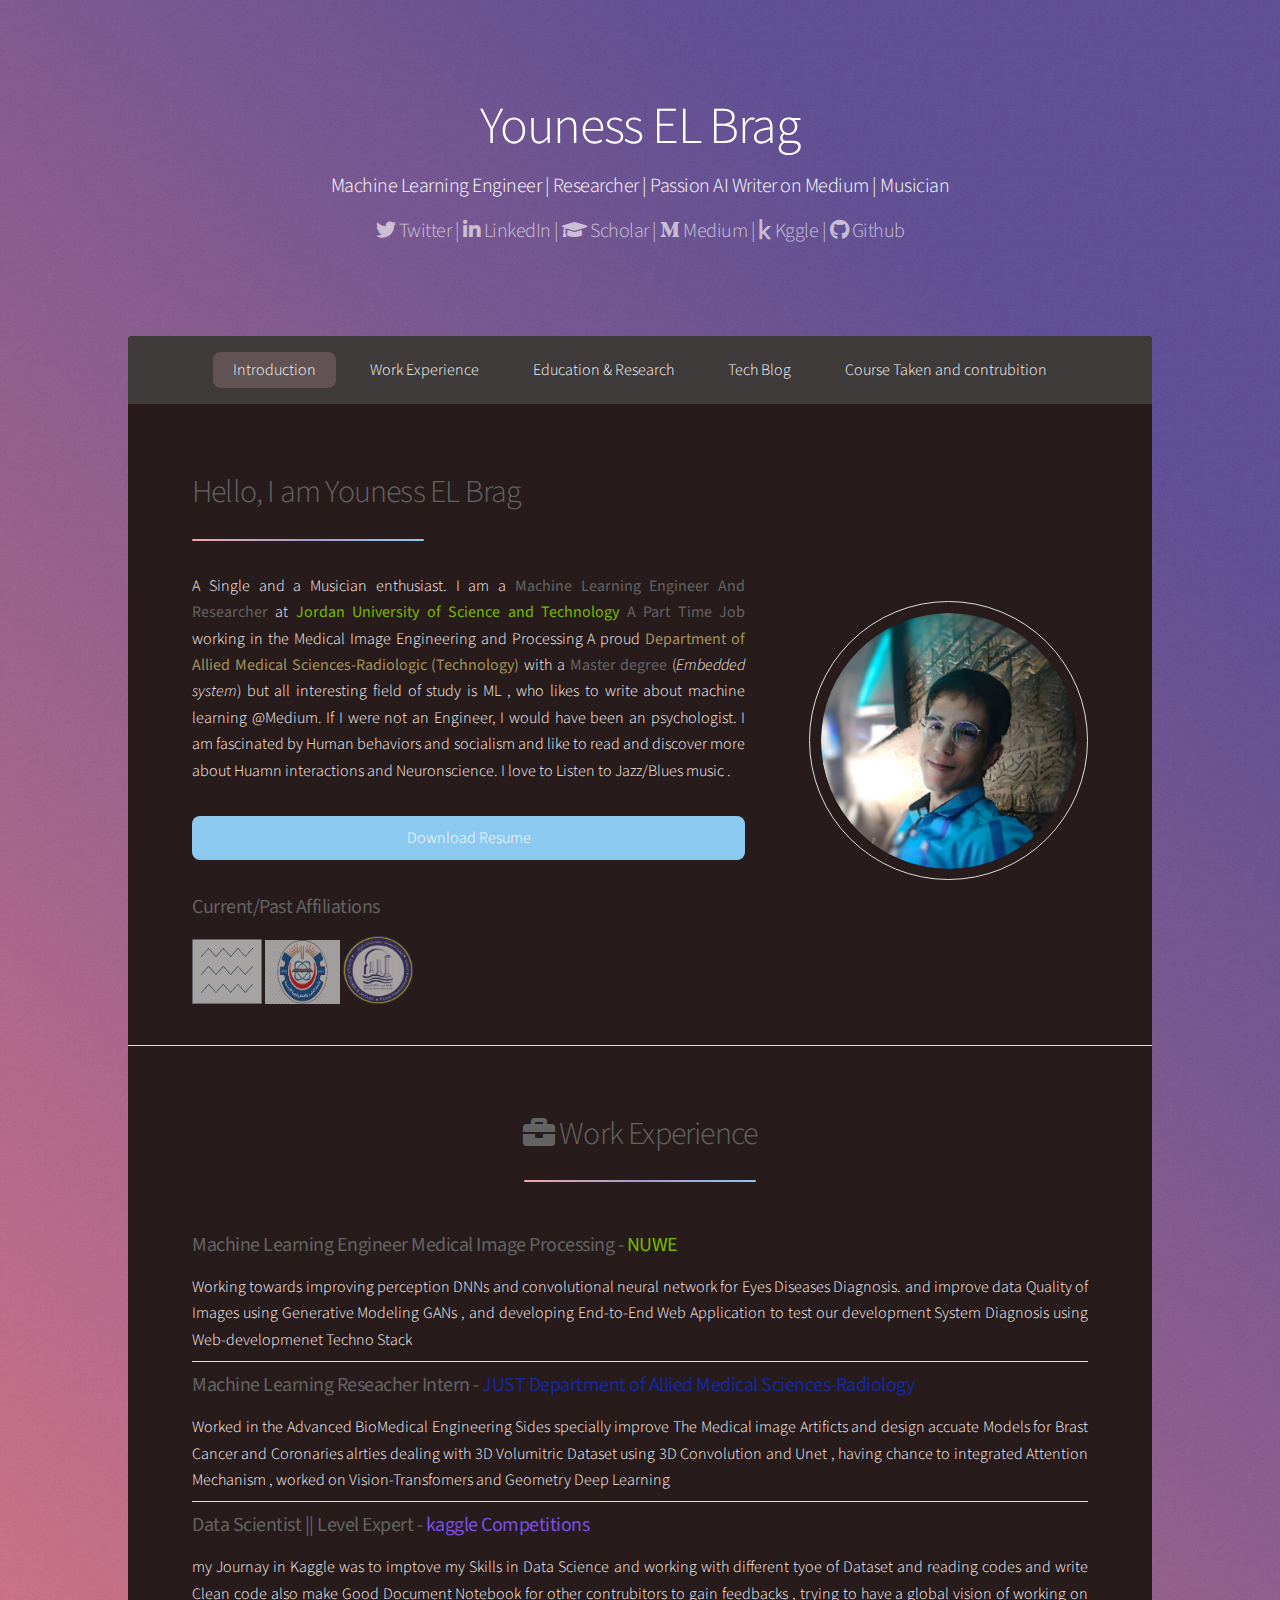
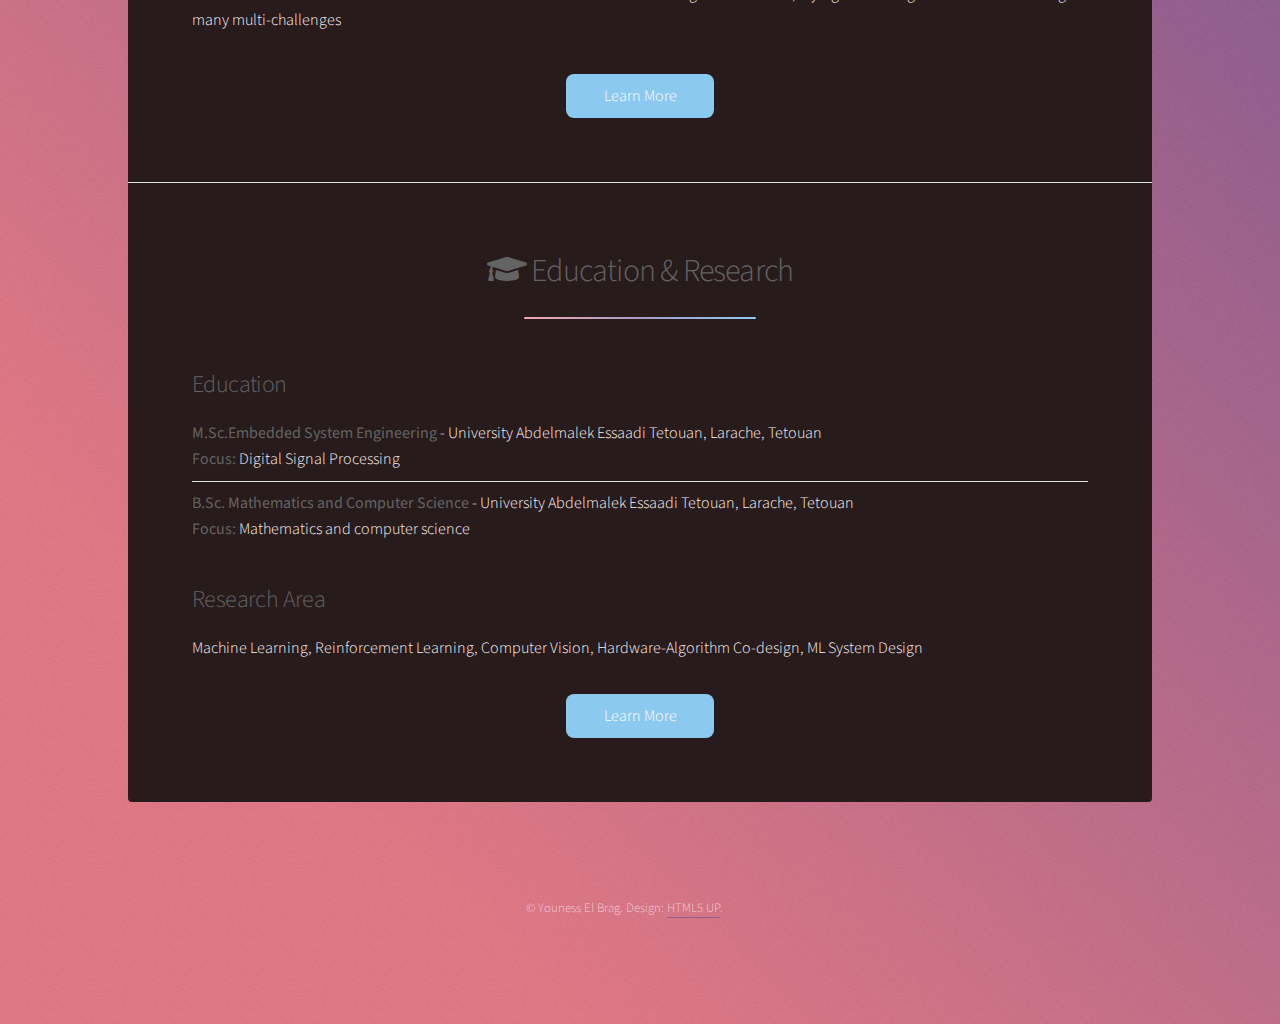
<file: index.html>
<!DOCTYPE HTML>
<!--
	Stellar by HTML5 UP
	html5up.net | @ajlkn
	Free for personal and commercial use under the CCA 3.0 license (html5up.net/license)
-->
<html>

<head>
	<title>Youness EL Brag</title>
	<!-- <script src="https://kit.fontawesome.com/84e2fbe91d.js" crossorigin="anonymous"></script> -->
	<meta charset="utf-8" />
	<meta name="viewport" content="width=device-width, initial-scale=1, user-scalable=no" />
	<link rel="stylesheet" href="assets/css/main.css" />
	<noscript>
		<link rel="stylesheet" href="assets/css/noscript.css" /></noscript>
	<!-- <link rel="stylesheet" href="https://cdnjs.cloudflare.com/ajax/libs/font-awesome/4.7.0/css/font-awesome.min.css"> -->


	<!-- <link rel="stylesheet" href="https://cdn.jsdelivr.net/npm/@fortawesome/fontawesome-free@5.15.4/css/fontawesome.min.css" integrity="sha384-jLKHWM3JRmfMU0A5x5AkjWkw/EYfGUAGagvnfryNV3F9VqM98XiIH7VBGVoxVSc7" crossorigin="anonymous"> -->

</head>

<body class="is-preload">

	<!-- Wrapper -->
	<div id="wrapper">

		<!-- Header -->
		<header id="header" class="alt">
			<!-- <span class="logo"><img src="images/logo.png" alt="" /></span> -->
			<h1>Youness EL Brag</h1>
			<h3>Machine Learning Engineer | Researcher | Passion AI Writer on Medium | Musician</h3>
			<p><a href="https://twitter.com/ElbragYouness" class="icon brands fa-twitter"> Twitter </a> |
				<a href="https://www.linkedin.com/in/youness-el-brag-b13628203/" class="icon brands fa-linkedin-in"> LinkedIn </a> |
				<a href="https://www.researchgate.net/profile/Youness-El-Brag" class="icon solid fa-graduation-cap"> Scholar </a> |
				<a href="https://medium.com/@younsess-elbrag" class="icon brands fa-medium-m"> Medium</a> |
				<a href="https://www.kaggle.com/younesselbrag" class="icon brands fa-kaggle"> Kggle</a> |
				<a href="https://github.com/deep-matter" class="icon brands fa-github"> Github</a>
			</p>
		</header>

		<!-- Nav -->
		<nav id="nav">
			<ul>
				<li><a href="index.html#intro" class="active">Introduction</a></li>
				<li><a href="index.html#work">Work Experience</a></li>
				<li><a href="index.html#research">Education & Research</a></li>
				<li><a href="techblog.html">Tech Blog</a></li>
				<li><a href="courses.html" >Course Taken and contrubition</a></li>
			</ul>
		</nav>

		<!-- Main -->
		<div id="main">

			<!-- Introduction -->
			<section id="intro" class="main">
				<div class="spotlight">
					<div class="content">
						<header class="major">
							<h2>Hello, I am Youness EL Brag</h2>
						</header>
						<p align="justify">A Single and a Musician enthusiast. I am a <b>Machine Learning Engineer And Researcher</b> at <b>
								<font color="#76b900">Jordan University of Science and Technology</font> A Part Time Job
							</b> working in the Medical Image Engineering and Processing  A proud <b>
								<font color="#A4925A">Department of Allied Medical Sciences-Radiologic (Technology)</font>
							</b> with a <b>Master degree </b>(<em>Embedded system</Embed></em>) but all interesting field of study is ML , who likes to write about machine learning @Medium. If I were not an
							Engineer, I would have been an psychologist. I am fascinated by Human behaviors and socialism and like to read and discover more about Huamn interactions and Neuronscience.
							I love to Listen to Jazz/Blues music .</p>
						<ul class="actions fit">
							<li><a href="./assets/resume.pdf" class="button primary fit">Download Resume</a>
							</li>
						</ul>
						<h3><b>Current/Past Affiliations</b></h3>
						<div class="tooltip"><img src="images/LogoNUWM.png" alt="NUWM" width=70 style="opacity:0.6;filter:alpha(opacity=60);" />
							<span class="tooltiptext">the national university of water and environmental engineering</span>
						</div>

						<div class="tooltip">
							<img src="images/JUST.jpg" alt="JUST" width=75  height=64 style="opacity:0.6;filter:alpha(opacity=60);" />
							<span class="tooltiptext">jordan university of science and technology </span>
						</div>
						<div class="tooltip">
							<img src="images/logo-TR-2-2.png" alt="FPL" width=70 style="opacity:0.6;filter:alpha(opacity=60);" />
							<span class="tooltiptext">Multi-disciplinary faculty Larache</span>
						</div>
					</div>
					<span class="image"><img src="images/me.png" alt="" /></span>
				</div>
			</section>

			<!-- First Section -->
			<section id="work" class="main special">
				<header class="major">
					<h2 class="icon solid fa-briefcase"> Work Experience</h2>
				</header>
				<ul class="alt" align="justify">
					<li>
						<h3><b>Machine Learning Engineer Medical Image Processing - <font color="#76b900">NUWE</font></b></h3>
						Working towards improving perception DNNs and convolutional neural network for Eyes Diseases Diagnosis.
						and improve data Quality of Images using Generative Modeling GANs , and developing End-to-End 
						Web Application to test our development System Diagnosis using Web-developmenet Techno Stack 
					</li>

					<li>
						<h3><b>Machine Learning Reseacher Intern - <font color="#1528A0">JUST  Department of Allied Medical Sciences-Radiology</font></b></h3>
						Worked in the Advanced BioMedical Engineering Sides specially improve The Medical image Artificts and design accuate 
						Models for Brast Cancer  and Coronaries alrties dealing with 3D Volumitric Dataset using 3D Convolution and Unet , having chance to 
						integrated Attention Mechanism , worked on Vision-Transfomers and Geometry Deep Learning 
					</li>

					<li>
						<h3><b> Data Scientist || Level Expert  - <font color="#7A4FE5">kaggle Competitions </font></b></h3>
						my Journay in Kaggle was to imptove my Skills in Data Science and working with different tyoe of Dataset
						and reading codes and write Clean code also make Good Document Notebook for other contrubitors to gain feedbacks 
						, trying to have a global vision of working on many multi-challenges
					</li>
				</ul>
				<ul class="actions special">
					<li><a href="./assets/resume.pdf" class="button primary fit">Learn More</a></li>
				</ul>
			</section>

			<section id="research" class="main special">
				<header class="major">
					<h2 class="icon solid fa-graduation-cap"> Education & Research</h2>
				</header>

				<h2 align="left">Education</h2>
				<ul class="alt" align="left">
					<li><b>M.Sc.Embedded System Engineering</b> - University Abdelmalek Essaadi Tetouan, Larache, Tetouan <br>
						<b>Focus:</b> Digital Signal Processing</li>
					<li><b>B.Sc. Mathematics and Computer Science</b> - University Abdelmalek Essaadi Tetouan, Larache, Tetouan<br>
						<b>Focus:</b> Mathematics and computer science </li>
				</ul>
				<h2 align="left">Research Area</h2>
				<p align="justify">Machine Learning, Reinforcement Learning, Computer Vision, Hardware-Algorithm Co-design, ML System Design
					 </p>
				<!-- <footer class="major"> -->
				<ul class="actions special">
					<li><a href="research.html" class="button primary fit">Learn More</a></li>
				</ul>
				<!-- </footer> -->
			</section>

		</div>

		<!-- Footer -->
		<footer id="footer">
			<p class="copyright">&copy; Youness El Brag. Design: <a href="https://html5up.net">HTML5 UP</a>.</p>
		</footer>

	</div>

	<!-- Scripts -->
	<script src="assets/js/jquery.min.js"></script>
	<script src="assets/js/jquery.scrollex.min.js"></script>
	<script src="assets/js/jquery.scrolly.min.js"></script>
	<script src="assets/js/browser.min.js"></script>
	<script src="assets/js/breakpoints.min.js"></script>
	<script src="assets/js/util.js"></script>
	<script src="assets/js/main.js"></script>

</body>

</html>
</file>
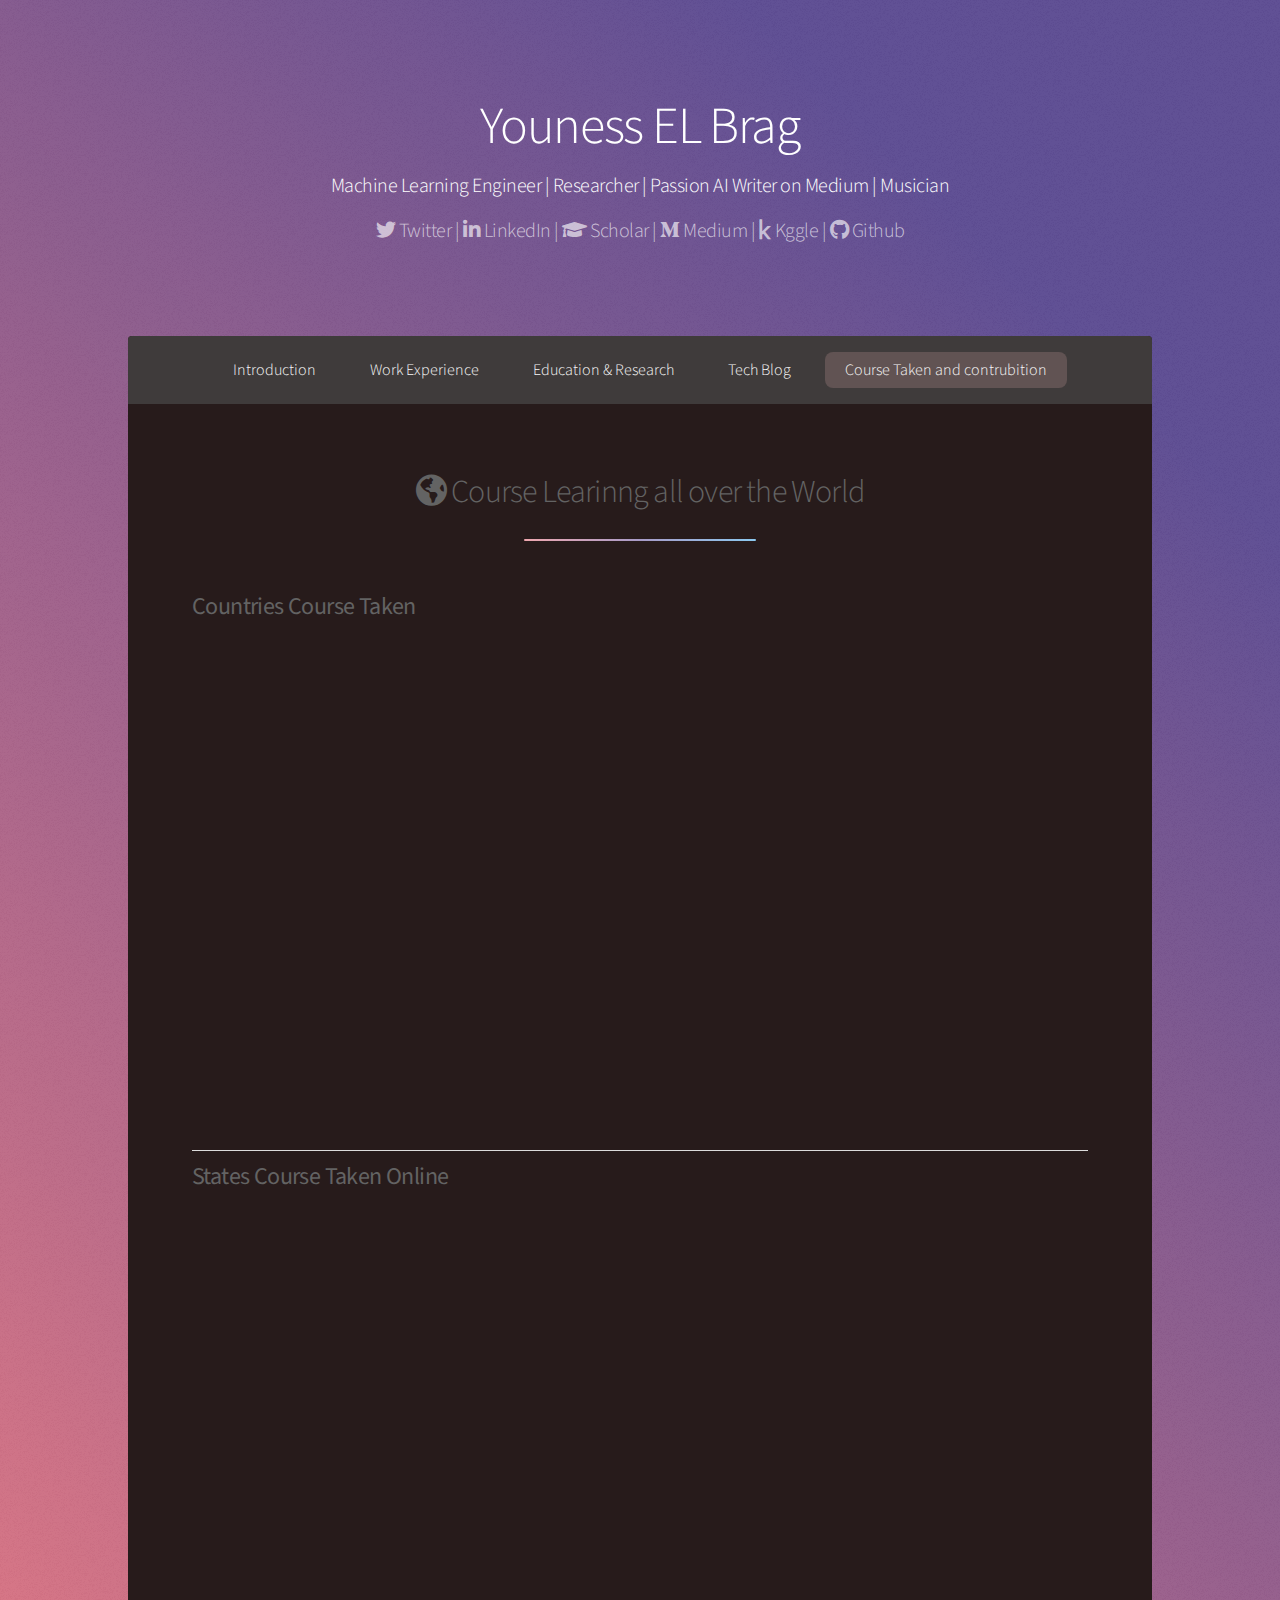
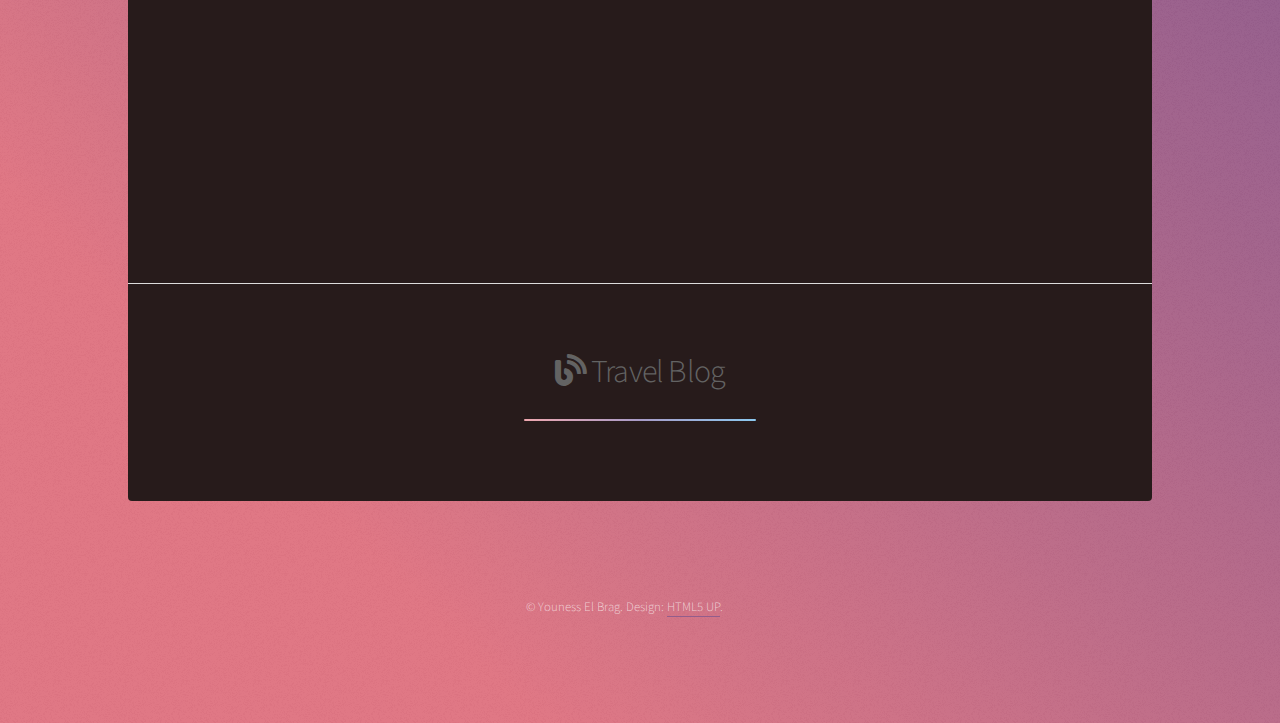
<file: courses.html>
<!DOCTYPE HTML>
<!--
	Stellar by HTML5 UP
	html5up.net | @ajlkn
	Free for personal and commercial use under the CCA 3.0 license (html5up.net/license)
-->
<html>

<head>
	<title>Youness El Brag</title>
	<!-- <script src="https://kit.fontawesome.com/84e2fbe91d.js" crossorigin="anonymous"></script> -->
	<meta charset="utf-8" />
	<meta name="viewport" content="width=device-width, initial-scale=1, user-scalable=no" />
	<link rel="stylesheet" href="assets/css/main.css" />
	<noscript>
		<link rel="stylesheet" href="assets/css/noscript.css" /></noscript>
	<!-- <link rel="stylesheet" href="https://cdnjs.cloudflare.com/ajax/libs/font-awesome/4.7.0/css/font-awesome.min.css"> -->


	<!-- <link rel="stylesheet" href="https://cdn.jsdelivr.net/npm/@fortawesome/fontawesome-free@5.15.4/css/fontawesome.min.css" integrity="sha384-jLKHWM3JRmfMU0A5x5AkjWkw/EYfGUAGagvnfryNV3F9VqM98XiIH7VBGVoxVSc7" crossorigin="anonymous"> -->

</head>

<body class="is-preload">

	<!-- Wrapper -->
	<div id="wrapper">

		<!-- Header -->
		<header id="header" class="alt">
			<!-- <span class="logo"><img src="images/logo.png" alt="" /></span> -->
			<h1>Youness EL Brag</h1>
			<h3>Machine Learning Engineer | Researcher | Passion AI Writer on Medium | Musician</h3>
			<p><a href="https://twitter.com/ElbragYouness" class="icon brands fa-twitter"> Twitter </a> |
				<a href="https://www.linkedin.com/in/youness-el-brag-b13628203/" class="icon brands fa-linkedin-in"> LinkedIn </a> |
				<a href="https://www.researchgate.net/profile/Youness-El-Brag" class="icon solid fa-graduation-cap"> Scholar </a> |
				<a href="https://medium.com/@younsess-elbrag" class="icon brands fa-medium-m"> Medium</a> |
				<a href="https://www.kaggle.com/younesselbrag" class="icon brands fa-kaggle"> Kggle</a> |
				<a href="https://github.com/deep-matter" class="icon brands fa-github"> Github</a>
			</p>
		</header>

		<!-- Nav -->
		<nav id="nav">
			<ul>
				<li><a href="index.html#intro">Introduction</a></li>
				<li><a href="index.html#work">Work Experience</a></li>
				<li><a href="index.html#research">Education & Research</a></li>
				<li><a href="techblog.html">Tech Blog</a></li>
				<li><a href="courses.html" class="active">Course Taken and contrubition</a></li>
			</ul>
		</nav>

		<!-- Main -->
		<div id="main">

			<!-- First Section -->
			<section id="first" class="main special">
				<header class="major">
					<h2 class="icon solid fa-globe-americas"> Course Learinng all over the World</h2>
				</header>
				<ul class="alt" align="justify">
					<li>
						<h2><b>Countries Course Taken</b></h2>
						<!-- <div> -->
						<script src="https://www.amcharts.com/lib/3/ammap.js" type="text/javascript"></script>
						<script src="https://www.amcharts.com/lib/3/maps/js/worldHigh.js" type="text/javascript"></script>
						<script src="https://www.amcharts.com/lib/3/themes/dark.js" type="text/javascript"></script>
						<script src="assets/js/travel.js" type="text/javascript"></script>
						<div id="map-countries" style="width: 100%; height: 500px;"></div>

					</li>

					<li>
						<h2><b>States Course Taken Online</b></h3>
							<!-- <div> -->
							<script src="https://www.amcharts.com/lib/3/ammap.js" type="text/javascript"></script>
							<script src="https://www.amcharts.com/lib/3/maps/js/usaHigh.js" type="text/javascript"></script>
							<script src="https://www.amcharts.com/lib/3/themes/light.js" type="text/javascript"></script>
							<script src="assets/js/travel.js" type="text/javascript"></script>
							<div id="map-states" style="width: 100%; height: 600px;"></div>


							<!-- </div> -->

					</li>
				</ul>
			</section>

			<section id="second" class="main special">
				<header class="major">
					<h2 class="icon solid fa-blog"> Travel Blog</h2>
				</header>
				<ul class="alt" align="justify">
				</ul>
			</section>

		</div>

		<!-- Footer -->
		<footer id="footer">
			<p class="copyright">&copy; Youness El Brag. Design: <a href="https://html5up.net">HTML5 UP</a>.</p>
		</footer>

	</div>

	<!-- Scripts -->
	<script src="assets/js/jquery.min.js"></script>
	<script src="assets/js/jquery.scrollex.min.js"></script>
	<script src="assets/js/jquery.scrolly.min.js"></script>
	<script src="assets/js/browser.min.js"></script>
	<script src="assets/js/breakpoints.min.js"></script>
	<script src="assets/js/util.js"></script>
	<script src="assets/js/main.js"></script>

</body>

</html>
</file>
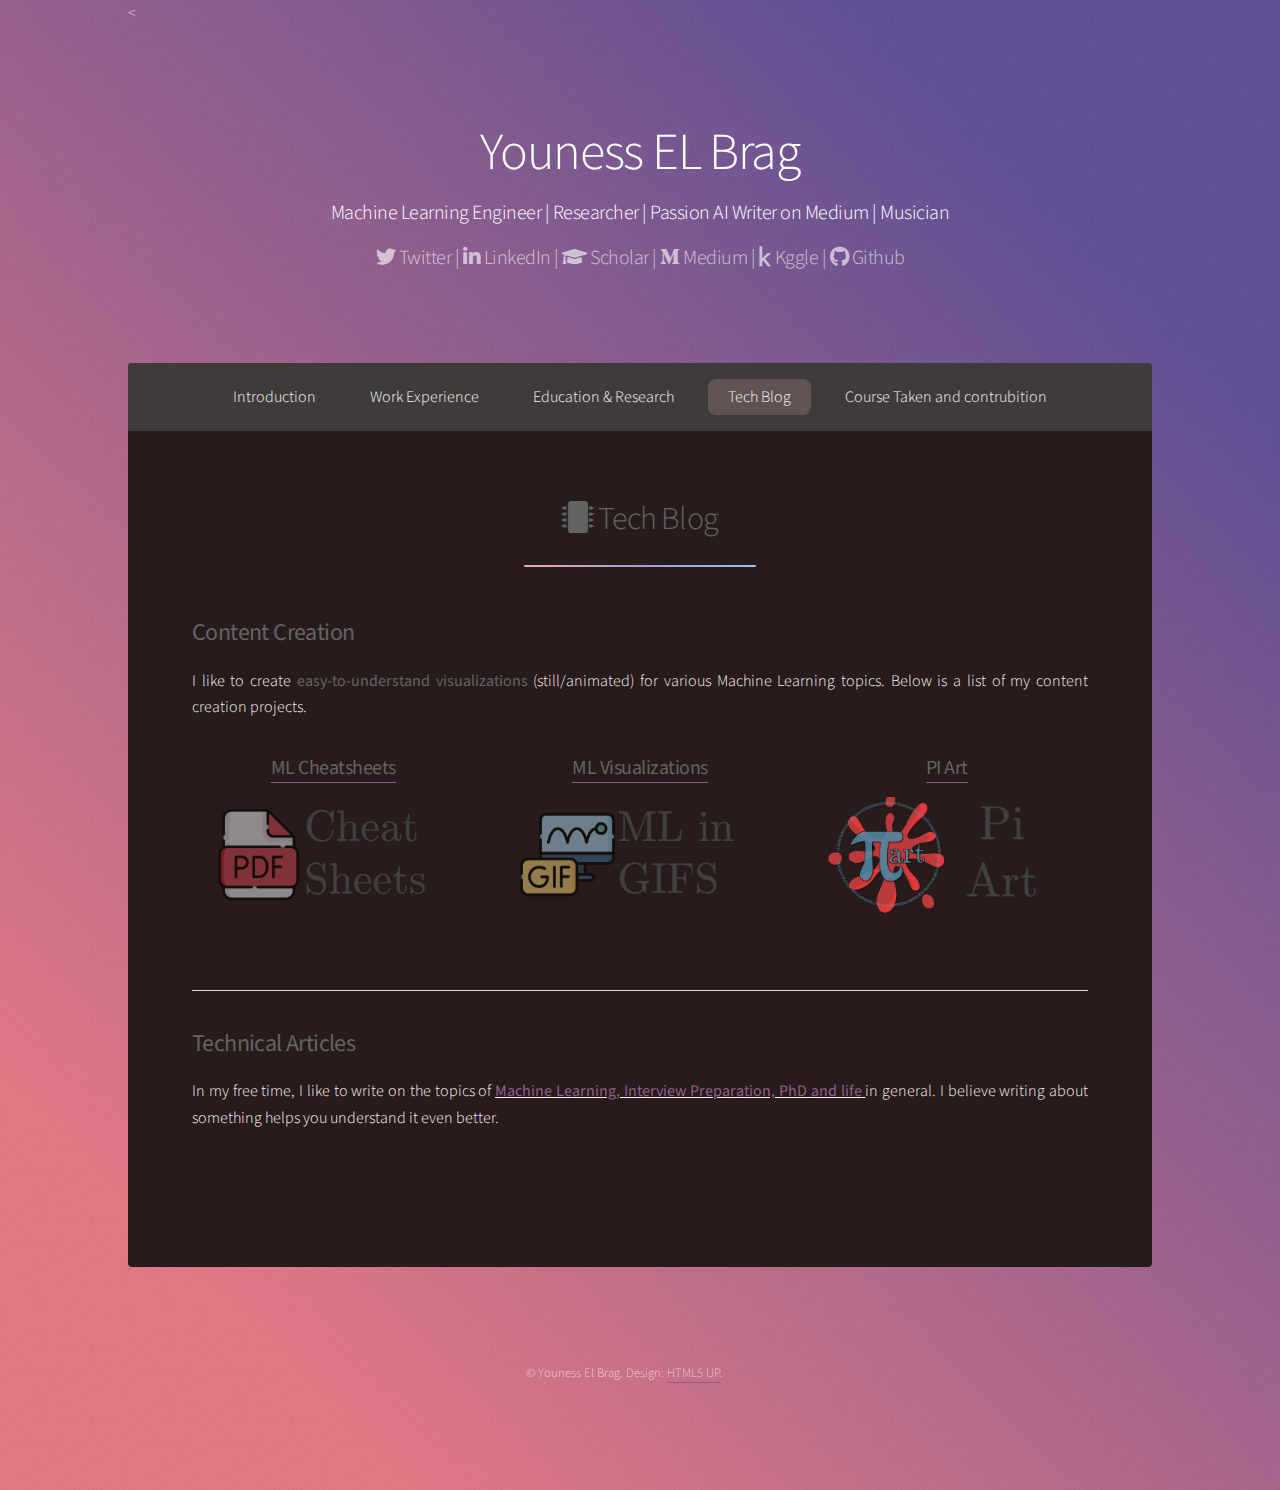
<file: techblog.html>
<!DOCTYPE HTML>
<!--
	Stellar by HTML5 UP
	html5up.net | @ajlkn
	Free for personal and commercial use under the CCA 3.0 license (html5up.net/license)
-->
<html>

<head>
	<title>Youness EL Brag</title>
	<!-- <script src="https://kit.fontawesome.com/84e2fbe91d.js" crossorigin="anonymous"></script> -->
	<meta charset="utf-8" />
	<meta name="viewport" content="width=device-width, initial-scale=1, user-scalable=no" />
	<link rel="stylesheet" href="assets/css/main.css" />
	<noscript>
		<link rel="stylesheet" href="assets/css/noscript.css" /></noscript>

</head>

<body class="is-preload">

	<!-- Wrapper -->
	<div id="wrapper">

		<!-- Header -->
		<<header id="header" class="alt">
			<!-- <span class="logo"><img src="images/logo.png" alt="" /></span> -->
			<h1>Youness EL Brag</h1>
			<h3>Machine Learning Engineer | Researcher | Passion AI Writer on Medium | Musician</h3>
			<p><a href="https://twitter.com/ElbragYouness" class="icon brands fa-twitter"> Twitter </a> |
				<a href="https://www.linkedin.com/in/youness-el-brag-b13628203/" class="icon brands fa-linkedin-in"> LinkedIn </a> |
				<a href="https://www.researchgate.net/profile/Youness-El-Brag" class="icon solid fa-graduation-cap"> Scholar </a> |
				<a href="https://medium.com/@younsess-elbrag" class="icon brands fa-medium-m"> Medium</a> |
				<a href="https://www.kaggle.com/younesselbrag" class="icon brands fa-kaggle"> Kggle</a> |
				<a href="https://github.com/deep-matter" class="icon brands fa-github"> Github</a>
			</p>
		</header>

		<!-- Nav -->
		<nav id="nav">
			<ul>
				<li><a href="index.html#intro">Introduction</a></li>
				<li><a href="index.html#work">Work Experience</a></li>
				<li><a href="index.html#research">Education & Research</a></li>
				<li><a href="techblog.html" class="active">Tech Blog</a></li>
				<li><a href="courses.html" >Course Taken and contrubition</a></li>
			</ul>
		</nav>

		<!-- Main -->
		<div id="main">

			<!-- First Section -->
			<section id="first" class="main special">
				<header class="major">
					<h2 class="icon solid fa-microchip"> Tech Blog</h2>
				</header>

				<h2 align=left><b>Content Creation</b></h2>
				<p align=justify>
					I like to create <b> easy-to-understand visualizations</b> (still/animated) for various Machine Learning topics. Below is a list of my
					content creation projects. </p>
				<ul class="alt" align="justify">
					<li>
						<div class="row gtr-uniform">
							<div class="col-4">
								<h3 align="center">
									<a href="http://cheatsheets.aqeel-anwar.com">
										<b>ML Cheatsheets</b>
								</h3>
								<span class="image fit">
									<img src="images/techblog/cheatsheet_logo.png" alt="" />
								</span>
								</a>
							</div>
							<div class="col-4">
								<h3 align="center"><a href="http://www.MLinGIFS.aqeel-anwar.com"><b>ML Visualizations</b></h3><span class="image fit"><img
										src="images/techblog/MLinGifs_logo.png" alt="" /></span></a>
							</div>
							<div class="col-4">
								<h3 align="center"><a href="http://www.pi.aqeel-anwar.com"><b>PI Art</b></h3><span class="image fit"><img
										src="images/techblog/piart.png" alt="" /></span></a>
							</div>
						</div>
						</br>
					</li>
					<li>
						</br>
						<h2 align=left><b>Technical Articles</b></h2>
						<div class="table-wrapper">
							<p align=justify>
								In my free time, I like to write on the topics of <u><b>
										<font color="#935D8C">Machine Learning, Interview Preparation, PhD and
											life</font>
									</b></u> in
								general. I
								believe
								writing about something helps you understand it even better.
							</p>
							<table>
								<tbody class="blog__slider">
									
								</tbody>
							</table>
						</div>
					</li>
				</ul>
			</section>

		</div>

		<!-- Footer -->
		<footer id="footer">
			<p class="copyright">&copy; Youness El Brag. Design: <a href="https://html5up.net">HTML5 UP</a>.</p>
		</footer>

	</div>

	<!-- Scripts -->
	<script src="assets/js/jquery.min.js"></script>
	<script src="assets/js/jquery.scrollex.min.js"></script>
	<script src="assets/js/jquery.scrolly.min.js"></script>
	<script src="assets/js/browser.min.js"></script>
	<script src="assets/js/breakpoints.min.js"></script>
	<script src="assets/js/util.js"></script>
	<script src="assets/js/main.js"></script>
	<script src="assets/js/fetch.js"></script>


</body>

</html>
</file>
<file: assets/css/noscript.css>
/*
	Stellar by HTML5 UP
	html5up.net | @ajlkn
	Free for personal and commercial use under the CCA 3.0 license (html5up.net/license)
*/

/* Header */

	body.is-preload #header.alt > * {
		opacity: 1;
	}

	body.is-preload #header.alt .logo {
		-moz-transform: none;
		-webkit-transform: none;
		-ms-transform: none;
		transform: none;
	}
</file>
<file: assets/css/main.css>
@import url(fontawesome-all.min.css);
@import 'https://fonts.googleapis.com/css?family=Source+Sans+Pro:300,400';

/*
	Stellar by HTML5 UP
	html5up.net | @ajlkn
	Free for personal and commercial use under the CCA 3.0 license (html5up.net/license)
*/

html, body, div, span, applet, object,
iframe, h1, h2, h3, h4, h5, h6, p, blockquote,
pre, a, abbr, acronym, address, big, cite,
code, del, dfn, em, img, ins, kbd, q, s, samp,
small, strike, strong, sub, sup, tt, var, b,
u, i, center, dl, dt, dd, ol, ul, li, fieldset,
form, label, legend, table, caption, tbody,
tfoot, thead, tr, th, td, article, aside,
canvas, details, embed, figure, figcaption,
footer, header, hgroup, menu, nav, output, ruby,
section, summary, time, mark, audio, video {
	margin: 0;
	padding: 0;
	border: 0;
	font-size: 100%;
	font: inherit;
	vertical-align: baseline;}

article, aside, details, figcaption, figure,
footer, header, hgroup, menu, nav, section {
	display: block;}

body {
	line-height: 1;
}

ol, ul {
	list-style: none;
}

blockquote, q {
	quotes: none;
}

	blockquote:before, blockquote:after, q:before, q:after {
		content: '';
		content: none;
	}

table {
	border-collapse: collapse;
	border-spacing: 0;
}

body {
	-webkit-text-size-adjust: none;
}

mark {
	background-color: transparent;
	color: inherit;
}

input::-moz-focus-inner {
	border: 0;
	padding: 0;
}

input, select, textarea {
	-moz-appearance: none;
	-webkit-appearance: none;
	-ms-appearance: none;
	appearance: none;
}

/* Basic */

	@-ms-viewport {
		width: device-width;
	}

	body {
		-ms-overflow-style: scrollbar;
	}

	@media screen and (max-width: 480px) {

		html, body {
			min-width: 320px;
		}

	}

	html {
		box-sizing: border-box;
	}

	*, *:before, *:after {
		box-sizing: inherit;
	}

	body {
		background-color: #935d8c;
		background-image: url("images/overlay.png"), -moz-linear-gradient(45deg, #e37682 15%, #5f4d93 85%);
		background-image: url("images/overlay.png"), -webkit-linear-gradient(45deg, #e37682 15%, #5f4d93 85%);
		background-image: url("images/overlay.png"), -ms-linear-gradient(45deg, #e37682 15%, #5f4d93 85%);
		background-image: url("images/overlay.png"), linear-gradient(45deg, #e37682 15%, #5f4d93 85%);
	}

		body.is-preload *, body.is-preload *:before, body.is-preload *:after {
			-moz-animation: none !important;
			-webkit-animation: none !important;
			-ms-animation: none !important;
			animation: none !important;
			-moz-transition: none !important;
			-webkit-transition: none !important;
			-ms-transition: none !important;
			transition: none !important;
		}

/* Type */

	body {
		background-color: #935d8c;
		color: rgba(255, 255, 255, 0.65);
	}

	body, input, select, textarea {
		font-family: "Source Sans Pro", Helvetica, sans-serif;
		font-size: 17pt;
		font-weight: 300;
		line-height: 1.65;
	}

		@media screen and (max-width: 1680px) {

			body, input, select, textarea {
				font-size: 14pt;
			}

		}

		@media screen and (max-width: 1280px) {

			body, input, select, textarea {
				font-size: 12pt;
			}

		}

		@media screen and (max-width: 360px) {

			body, input, select, textarea {
				font-size: 11pt;
			}

		}

	a {
		-moz-transition: color 0.2s ease, border-bottom 0.2s ease;
		-webkit-transition: color 0.2s ease, border-bottom 0.2s ease;
		-ms-transition: color 0.2s ease, border-bottom 0.2s ease;
		transition: color 0.2s ease, border-bottom 0.2s ease;
		text-decoration: none;
		border-bottom: solid 1px;
		border-bottom-color: #935d8c;
		color: inherit;
	}

		a:hover {
			border-bottom-color: #935d8c;
		}

	strong, b {
		font-weight: 400;
	}

	em, i {
		font-style: italic;
	}

	p {
		margin: 0 0 2em 0;
	}

		p.content {
			-moz-columns: 20em 2;
			-webkit-columns: 20em 2;
			-ms-columns: 20em 2;
			columns: 20em 2;
			-moz-column-gap: 2em;
			-webkit-column-gap: 2em;
			-ms-column-gap: 2em;
			column-gap: 2em;
			text-align: justify;
		}
	.tooltip {
		position: relative;
		display: inline-block;
		/* border-bottom: 1px solid black; */
		}
		
		.tooltip .tooltiptext {
		visibility: hidden;
		width: 120px;
		background-color: black;
		color: #fff;
		text-align: center;
		border-radius: 6px;
		padding: 5px 0;
		position: absolute;
		z-index: 1;
		bottom: 100%;
		left: 50%;
		margin-left: -60px;
		
		/* Fade in tooltip - takes 1 second to go from 0% to 100% opac: */
		opacity: 0;
		transition: opacity 1s;
		}
		
		.tooltip:hover .tooltiptext {
		visibility: visible;
		opacity: 1;
		}
		
	h1, h2, h3, h4, h5, h6 {
		font-weight: 300;
		line-height: 1.5;
		margin: 0 0 0.7em 0;
		letter-spacing: -0.025em;
	}

		h1 a, h2 a, h3 a, h4 a, h5 a, h6 a {
			color: inherit;
			text-decoration: none;
		}

	h1 {
		font-size: 2.5em;
		line-height: 1.2;
	}

	h2 {
		font-size: 1.5em;
	}

	h3 {
		font-size: 1.25em;
	}

	h4 {
		font-size: 1.1em;
	}

	h5 {
		font-size: 0.9em;
	}

	h6 {
		font-size: 0.7em;
	}

	@media screen and (max-width: 736px) {

		h1 {
			font-size: 2em;
		}

	}

	sub {
		font-size: 0.8em;
		position: relative;
		top: 0.5em;
	}

	sup {
		font-size: 0.8em;
		position: relative;
		top: -0.5em;
	}

	blockquote {
		border-left: solid 4px;
		font-style: italic;
		margin: 0 0 2em 0;
		padding: 0.5em 0 0.5em 2em;
	}

	code {
		border-radius: 8px;
		border: solid 1px;
		font-family: "Courier New", monospace;
		font-size: 0.9em;
		margin: 0 0.25em;
		padding: 0.25em 0.65em;
	}

	pre {
		-webkit-overflow-scrolling: touch;
		font-family: "Courier New", monospace;
		font-size: 0.9em;
		margin: 0 0 2em 0;
	}

		pre code {
			display: block;
			line-height: 1.75;
			padding: 1em 1.5em;
			overflow-x: auto;
		}

	hr {
		border: 0;
		border-bottom: solid 1px;
		margin: 2em 0;
	}

		hr.major {
			margin: 3em 0;
		}

	.align-left {
		text-align: left;
	}

	.align-center {
		text-align: center;
	}

	.align-right {
		text-align: right;
	}

	input, select, textarea {
		color: #ffffff;
	}

	a:hover {
		color: #ffffff;
	}

	strong, b {
		color: #ffffff;
	}

	h1, h2, h3, h4, h5, h6 {
		color: #ffffff;
	}

	blockquote {
		border-left-color: rgba(255, 255, 255, 0.35);
	}

	code {
		background: rgba(255, 255, 255, 0.075);
		border-color: rgba(255, 255, 255, 0.35);
	}

	hr {
		border-bottom-color: rgba(255, 255, 255, 0.35);
	}

/* Row */

	.row {
		display: flex;
		flex-wrap: wrap;
		box-sizing: border-box;
		align-items: stretch;
	}

		.row > * {
			box-sizing: border-box;
		}

		.row.gtr-uniform > * > :last-child {
			margin-bottom: 0;
		}

		.row.aln-left {
			justify-content: flex-start;
		}

		.row.aln-center {
			justify-content: center;
		}

		.row.aln-right {
			justify-content: flex-end;
		}

		.row.aln-top {
			align-items: flex-start;
		}

		.row.aln-middle {
			align-items: center;
		}

		.row.aln-bottom {
			align-items: flex-end;
		}

		.row > .imp {
			order: -1;
		}

		.row > .col-1 {
			width: 8.33333%;
		}

		.row > .off-1 {
			margin-left: 8.33333%;
		}

		.row > .col-2 {
			width: 16.66667%;
		}

		.row > .off-2 {
			margin-left: 16.66667%;
		}

		.row > .col-3 {
			width: 25%;
		}

		.row > .off-3 {
			margin-left: 25%;
		}

		.row > .col-4 {
			width: 33.33333%;
		}

		.row > .off-4 {
			margin-left: 33.33333%;
		}

		.row > .col-5 {
			width: 41.66667%;
		}

		.row > .off-5 {
			margin-left: 41.66667%;
		}

		.row > .col-6 {
			width: 50%;
		}

		.row > .off-6 {
			margin-left: 50%;
		}

		.row > .col-7 {
			width: 58.33333%;
		}

		.row > .off-7 {
			margin-left: 58.33333%;
		}

		.row > .col-8 {
			width: 66.66667%;
		}

		.row > .off-8 {
			margin-left: 66.66667%;
		}

		.row > .col-9 {
			width: 75%;
		}

		.row > .off-9 {
			margin-left: 75%;
		}

		.row > .col-10 {
			width: 83.33333%;
		}

		.row > .off-10 {
			margin-left: 83.33333%;
		}

		.row > .col-11 {
			width: 91.66667%;
		}

		.row > .off-11 {
			margin-left: 91.66667%;
		}

		.row > .col-12 {
			width: 100%;
		}

		.row > .off-12 {
			margin-left: 100%;
		}

		.row.gtr-0 {
			margin-top: 0;
			margin-left: 0em;
		}

			.row.gtr-0 > * {
				padding: 0 0 0 0em;
			}

			.row.gtr-0.gtr-uniform {
				margin-top: 0em;
			}

				.row.gtr-0.gtr-uniform > * {
					padding-top: 0em;
				}

		.row.gtr-25 {
			margin-top: 0;
			margin-left: -0.375em;
		}

			.row.gtr-25 > * {
				padding: 0 0 0 0.375em;
			}

			.row.gtr-25.gtr-uniform {
				margin-top: -0.375em;
			}

				.row.gtr-25.gtr-uniform > * {
					padding-top: 0.375em;
				}

		.row.gtr-50 {
			margin-top: 0;
			margin-left: -0.75em;
		}

			.row.gtr-50 > * {
				padding: 0 0 0 0.75em;
			}

			.row.gtr-50.gtr-uniform {
				margin-top: -0.75em;
			}

				.row.gtr-50.gtr-uniform > * {
					padding-top: 0.75em;
				}

		.row {
			margin-top: 0;
			margin-left: -1.5em;
		}

			.row > * {
				padding: 0 0 0 1.5em;
			}

			.row.gtr-uniform {
				margin-top: -1.5em;
			}

				.row.gtr-uniform > * {
					padding-top: 1.5em;
				}

		.row.gtr-150 {
			margin-top: 0;
			margin-left: -2.25em;
		}

			.row.gtr-150 > * {
				padding: 0 0 0 2.25em;
			}

			.row.gtr-150.gtr-uniform {
				margin-top: -2.25em;
			}

				.row.gtr-150.gtr-uniform > * {
					padding-top: 2.25em;
				}

		.row.gtr-200 {
			margin-top: 0;
			margin-left: -3em;
		}

			.row.gtr-200 > * {
				padding: 0 0 0 3em;
			}

			.row.gtr-200.gtr-uniform {
				margin-top: -3em;
			}

				.row.gtr-200.gtr-uniform > * {
					padding-top: 3em;
				}

		@media screen and (max-width: 1680px) {

			.row {
				display: flex;
				flex-wrap: wrap;
				box-sizing: border-box;
				align-items: stretch;
			}

				.row > * {
					box-sizing: border-box;
				}

				.row.gtr-uniform > * > :last-child {
					margin-bottom: 0;
				}

				.row.aln-left {
					justify-content: flex-start;
				}

				.row.aln-center {
					justify-content: center;
				}

				.row.aln-right {
					justify-content: flex-end;
				}

				.row.aln-top {
					align-items: flex-start;
				}

				.row.aln-middle {
					align-items: center;
				}

				.row.aln-bottom {
					align-items: flex-end;
				}

				.row > .imp-xlarge {
					order: -1;
				}

				.row > .col-1-xlarge {
					width: 8.33333%;
				}

				.row > .off-1-xlarge {
					margin-left: 8.33333%;
				}

				.row > .col-2-xlarge {
					width: 16.66667%;
				}

				.row > .off-2-xlarge {
					margin-left: 16.66667%;
				}

				.row > .col-3-xlarge {
					width: 25%;
				}

				.row > .off-3-xlarge {
					margin-left: 25%;
				}

				.row > .col-4-xlarge {
					width: 33.33333%;
				}

				.row > .off-4-xlarge {
					margin-left: 33.33333%;
				}

				.row > .col-5-xlarge {
					width: 41.66667%;
				}

				.row > .off-5-xlarge {
					margin-left: 41.66667%;
				}

				.row > .col-6-xlarge {
					width: 50%;
				}

				.row > .off-6-xlarge {
					margin-left: 50%;
				}

				.row > .col-7-xlarge {
					width: 58.33333%;
				}

				.row > .off-7-xlarge {
					margin-left: 58.33333%;
				}

				.row > .col-8-xlarge {
					width: 66.66667%;
				}

				.row > .off-8-xlarge {
					margin-left: 66.66667%;
				}

				.row > .col-9-xlarge {
					width: 75%;
				}

				.row > .off-9-xlarge {
					margin-left: 75%;
				}

				.row > .col-10-xlarge {
					width: 83.33333%;
				}

				.row > .off-10-xlarge {
					margin-left: 83.33333%;
				}

				.row > .col-11-xlarge {
					width: 91.66667%;
				}

				.row > .off-11-xlarge {
					margin-left: 91.66667%;
				}

				.row > .col-12-xlarge {
					width: 100%;
				}

				.row > .off-12-xlarge {
					margin-left: 100%;
				}

				.row.gtr-0 {
					margin-top: 0;
					margin-left: 0em;
				}

					.row.gtr-0 > * {
						padding: 0 0 0 0em;
					}

					.row.gtr-0.gtr-uniform {
						margin-top: 0em;
					}

						.row.gtr-0.gtr-uniform > * {
							padding-top: 0em;
						}

				.row.gtr-25 {
					margin-top: 0;
					margin-left: -0.375em;
				}

					.row.gtr-25 > * {
						padding: 0 0 0 0.375em;
					}

					.row.gtr-25.gtr-uniform {
						margin-top: -0.375em;
					}

						.row.gtr-25.gtr-uniform > * {
							padding-top: 0.375em;
						}

				.row.gtr-50 {
					margin-top: 0;
					margin-left: -0.75em;
				}

					.row.gtr-50 > * {
						padding: 0 0 0 0.75em;
					}

					.row.gtr-50.gtr-uniform {
						margin-top: -0.75em;
					}

						.row.gtr-50.gtr-uniform > * {
							padding-top: 0.75em;
						}

				.row {
					margin-top: 0;
					margin-left: -1.5em;
				}

					.row > * {
						padding: 0 0 0 1.5em;
					}

					.row.gtr-uniform {
						margin-top: -1.5em;
					}

						.row.gtr-uniform > * {
							padding-top: 1.5em;
						}

				.row.gtr-150 {
					margin-top: 0;
					margin-left: -2.25em;
				}

					.row.gtr-150 > * {
						padding: 0 0 0 2.25em;
					}

					.row.gtr-150.gtr-uniform {
						margin-top: -2.25em;
					}

						.row.gtr-150.gtr-uniform > * {
							padding-top: 2.25em;
						}

				.row.gtr-200 {
					margin-top: 0;
					margin-left: -3em;
				}

					.row.gtr-200 > * {
						padding: 0 0 0 3em;
					}

					.row.gtr-200.gtr-uniform {
						margin-top: -3em;
					}

						.row.gtr-200.gtr-uniform > * {
							padding-top: 3em;
						}

		}

		@media screen and (max-width: 1280px) {

			.row {
				display: flex;
				flex-wrap: wrap;
				box-sizing: border-box;
				align-items: stretch;
			}

				.row > * {
					box-sizing: border-box;
				}

				.row.gtr-uniform > * > :last-child {
					margin-bottom: 0;
				}

				.row.aln-left {
					justify-content: flex-start;
				}

				.row.aln-center {
					justify-content: center;
				}

				.row.aln-right {
					justify-content: flex-end;
				}

				.row.aln-top {
					align-items: flex-start;
				}

				.row.aln-middle {
					align-items: center;
				}

				.row.aln-bottom {
					align-items: flex-end;
				}

				.row > .imp-large {
					order: -1;
				}

				.row > .col-1-large {
					width: 8.33333%;
				}

				.row > .off-1-large {
					margin-left: 8.33333%;
				}

				.row > .col-2-large {
					width: 16.66667%;
				}

				.row > .off-2-large {
					margin-left: 16.66667%;
				}

				.row > .col-3-large {
					width: 25%;
				}

				.row > .off-3-large {
					margin-left: 25%;
				}

				.row > .col-4-large {
					width: 33.33333%;
				}

				.row > .off-4-large {
					margin-left: 33.33333%;
				}

				.row > .col-5-large {
					width: 41.66667%;
				}

				.row > .off-5-large {
					margin-left: 41.66667%;
				}

				.row > .col-6-large {
					width: 50%;
				}

				.row > .off-6-large {
					margin-left: 50%;
				}

				.row > .col-7-large {
					width: 58.33333%;
				}

				.row > .off-7-large {
					margin-left: 58.33333%;
				}

				.row > .col-8-large {
					width: 66.66667%;
				}

				.row > .off-8-large {
					margin-left: 66.66667%;
				}

				.row > .col-9-large {
					width: 75%;
				}

				.row > .off-9-large {
					margin-left: 75%;
				}

				.row > .col-10-large {
					width: 83.33333%;
				}

				.row > .off-10-large {
					margin-left: 83.33333%;
				}

				.row > .col-11-large {
					width: 91.66667%;
				}

				.row > .off-11-large {
					margin-left: 91.66667%;
				}

				.row > .col-12-large {
					width: 100%;
				}

				.row > .off-12-large {
					margin-left: 100%;
				}

				.row.gtr-0 {
					margin-top: 0;
					margin-left: 0em;
				}

					.row.gtr-0 > * {
						padding: 0 0 0 0em;
					}

					.row.gtr-0.gtr-uniform {
						margin-top: 0em;
					}

						.row.gtr-0.gtr-uniform > * {
							padding-top: 0em;
						}

				.row.gtr-25 {
					margin-top: 0;
					margin-left: -0.375em;
				}

					.row.gtr-25 > * {
						padding: 0 0 0 0.375em;
					}

					.row.gtr-25.gtr-uniform {
						margin-top: -0.375em;
					}

						.row.gtr-25.gtr-uniform > * {
							padding-top: 0.375em;
						}

				.row.gtr-50 {
					margin-top: 0;
					margin-left: -0.75em;
				}

					.row.gtr-50 > * {
						padding: 0 0 0 0.75em;
					}

					.row.gtr-50.gtr-uniform {
						margin-top: -0.75em;
					}

						.row.gtr-50.gtr-uniform > * {
							padding-top: 0.75em;
						}

				.row {
					margin-top: 0;
					margin-left: -1.5em;
				}

					.row > * {
						padding: 0 0 0 1.5em;
					}

					.row.gtr-uniform {
						margin-top: -1.5em;
					}

						.row.gtr-uniform > * {
							padding-top: 1.5em;
						}

				.row.gtr-150 {
					margin-top: 0;
					margin-left: -2.25em;
				}

					.row.gtr-150 > * {
						padding: 0 0 0 2.25em;
					}

					.row.gtr-150.gtr-uniform {
						margin-top: -2.25em;
					}

						.row.gtr-150.gtr-uniform > * {
							padding-top: 2.25em;
						}

				.row.gtr-200 {
					margin-top: 0;
					margin-left: -3em;
				}

					.row.gtr-200 > * {
						padding: 0 0 0 3em;
					}

					.row.gtr-200.gtr-uniform {
						margin-top: -3em;
					}

						.row.gtr-200.gtr-uniform > * {
							padding-top: 3em;
						}

		}

		@media screen and (max-width: 980px) {

			.row {
				display: flex;
				flex-wrap: wrap;
				box-sizing: border-box;
				align-items: stretch;
			}

				.row > * {
					box-sizing: border-box;
				}

				.row.gtr-uniform > * > :last-child {
					margin-bottom: 0;
				}

				.row.aln-left {
					justify-content: flex-start;
				}

				.row.aln-center {
					justify-content: center;
				}

				.row.aln-right {
					justify-content: flex-end;
				}

				.row.aln-top {
					align-items: flex-start;
				}

				.row.aln-middle {
					align-items: center;
				}

				.row.aln-bottom {
					align-items: flex-end;
				}

				.row > .imp-medium {
					order: -1;
				}

				.row > .col-1-medium {
					width: 8.33333%;
				}

				.row > .off-1-medium {
					margin-left: 8.33333%;
				}

				.row > .col-2-medium {
					width: 16.66667%;
				}

				.row > .off-2-medium {
					margin-left: 16.66667%;
				}

				.row > .col-3-medium {
					width: 25%;
				}

				.row > .off-3-medium {
					margin-left: 25%;
				}

				.row > .col-4-medium {
					width: 33.33333%;
				}

				.row > .off-4-medium {
					margin-left: 33.33333%;
				}

				.row > .col-5-medium {
					width: 41.66667%;
				}

				.row > .off-5-medium {
					margin-left: 41.66667%;
				}

				.row > .col-6-medium {
					width: 50%;
				}

				.row > .off-6-medium {
					margin-left: 50%;
				}

				.row > .col-7-medium {
					width: 58.33333%;
				}

				.row > .off-7-medium {
					margin-left: 58.33333%;
				}

				.row > .col-8-medium {
					width: 66.66667%;
				}

				.row > .off-8-medium {
					margin-left: 66.66667%;
				}

				.row > .col-9-medium {
					width: 75%;
				}

				.row > .off-9-medium {
					margin-left: 75%;
				}

				.row > .col-10-medium {
					width: 83.33333%;
				}

				.row > .off-10-medium {
					margin-left: 83.33333%;
				}

				.row > .col-11-medium {
					width: 91.66667%;
				}

				.row > .off-11-medium {
					margin-left: 91.66667%;
				}

				.row > .col-12-medium {
					width: 100%;
				}

				.row > .off-12-medium {
					margin-left: 100%;
				}

				.row.gtr-0 {
					margin-top: 0;
					margin-left: 0em;
				}

					.row.gtr-0 > * {
						padding: 0 0 0 0em;
					}

					.row.gtr-0.gtr-uniform {
						margin-top: 0em;
					}

						.row.gtr-0.gtr-uniform > * {
							padding-top: 0em;
						}

				.row.gtr-25 {
					margin-top: 0;
					margin-left: -0.375em;
				}

					.row.gtr-25 > * {
						padding: 0 0 0 0.375em;
					}

					.row.gtr-25.gtr-uniform {
						margin-top: -0.375em;
					}

						.row.gtr-25.gtr-uniform > * {
							padding-top: 0.375em;
						}

				.row.gtr-50 {
					margin-top: 0;
					margin-left: -0.75em;
				}

					.row.gtr-50 > * {
						padding: 0 0 0 0.75em;
					}

					.row.gtr-50.gtr-uniform {
						margin-top: -0.75em;
					}

						.row.gtr-50.gtr-uniform > * {
							padding-top: 0.75em;
						}

				.row {
					margin-top: 0;
					margin-left: -1.5em;
				}

					.row > * {
						padding: 0 0 0 1.5em;
					}

					.row.gtr-uniform {
						margin-top: -1.5em;
					}

						.row.gtr-uniform > * {
							padding-top: 1.5em;
						}

				.row.gtr-150 {
					margin-top: 0;
					margin-left: -2.25em;
				}

					.row.gtr-150 > * {
						padding: 0 0 0 2.25em;
					}

					.row.gtr-150.gtr-uniform {
						margin-top: -2.25em;
					}

						.row.gtr-150.gtr-uniform > * {
							padding-top: 2.25em;
						}

				.row.gtr-200 {
					margin-top: 0;
					margin-left: -3em;
				}

					.row.gtr-200 > * {
						padding: 0 0 0 3em;
					}

					.row.gtr-200.gtr-uniform {
						margin-top: -3em;
					}

						.row.gtr-200.gtr-uniform > * {
							padding-top: 3em;
						}

		}

		@media screen and (max-width: 736px) {

			.row {
				display: flex;
				flex-wrap: wrap;
				box-sizing: border-box;
				align-items: stretch;
			}

				.row > * {
					box-sizing: border-box;
				}

				.row.gtr-uniform > * > :last-child {
					margin-bottom: 0;
				}

				.row.aln-left {
					justify-content: flex-start;
				}

				.row.aln-center {
					justify-content: center;
				}

				.row.aln-right {
					justify-content: flex-end;
				}

				.row.aln-top {
					align-items: flex-start;
				}

				.row.aln-middle {
					align-items: center;
				}

				.row.aln-bottom {
					align-items: flex-end;
				}

				.row > .imp-small {
					order: -1;
				}

				.row > .col-1-small {
					width: 8.33333%;
				}

				.row > .off-1-small {
					margin-left: 8.33333%;
				}

				.row > .col-2-small {
					width: 16.66667%;
				}

				.row > .off-2-small {
					margin-left: 16.66667%;
				}

				.row > .col-3-small {
					width: 25%;
				}

				.row > .off-3-small {
					margin-left: 25%;
				}

				.row > .col-4-small {
					width: 33.33333%;
				}

				.row > .off-4-small {
					margin-left: 33.33333%;
				}

				.row > .col-5-small {
					width: 41.66667%;
				}

				.row > .off-5-small {
					margin-left: 41.66667%;
				}

				.row > .col-6-small {
					width: 50%;
				}

				.row > .off-6-small {
					margin-left: 50%;
				}

				.row > .col-7-small {
					width: 58.33333%;
				}

				.row > .off-7-small {
					margin-left: 58.33333%;
				}

				.row > .col-8-small {
					width: 66.66667%;
				}

				.row > .off-8-small {
					margin-left: 66.66667%;
				}

				.row > .col-9-small {
					width: 75%;
				}

				.row > .off-9-small {
					margin-left: 75%;
				}

				.row > .col-10-small {
					width: 83.33333%;
				}

				.row > .off-10-small {
					margin-left: 83.33333%;
				}

				.row > .col-11-small {
					width: 91.66667%;
				}

				.row > .off-11-small {
					margin-left: 91.66667%;
				}

				.row > .col-12-small {
					width: 100%;
				}

				.row > .off-12-small {
					margin-left: 100%;
				}

				.row.gtr-0 {
					margin-top: 0;
					margin-left: 0em;
				}

					.row.gtr-0 > * {
						padding: 0 0 0 0em;
					}

					.row.gtr-0.gtr-uniform {
						margin-top: 0em;
					}

						.row.gtr-0.gtr-uniform > * {
							padding-top: 0em;
						}

				.row.gtr-25 {
					margin-top: 0;
					margin-left: -0.25em;
				}

					.row.gtr-25 > * {
						padding: 0 0 0 0.25em;
					}

					.row.gtr-25.gtr-uniform {
						margin-top: -0.25em;
					}

						.row.gtr-25.gtr-uniform > * {
							padding-top: 0.25em;
						}

				.row.gtr-50 {
					margin-top: 0;
					margin-left: -0.5em;
				}

					.row.gtr-50 > * {
						padding: 0 0 0 0.5em;
					}

					.row.gtr-50.gtr-uniform {
						margin-top: -0.5em;
					}

						.row.gtr-50.gtr-uniform > * {
							padding-top: 0.5em;
						}

				.row {
					margin-top: 0;
					margin-left: -1em;
				}

					.row > * {
						padding: 0 0 0 1em;
					}

					.row.gtr-uniform {
						margin-top: -1em;
					}

						.row.gtr-uniform > * {
							padding-top: 1em;
						}

				.row.gtr-150 {
					margin-top: 0;
					margin-left: -1.5em;
				}

					.row.gtr-150 > * {
						padding: 0 0 0 1.5em;
					}

					.row.gtr-150.gtr-uniform {
						margin-top: -1.5em;
					}

						.row.gtr-150.gtr-uniform > * {
							padding-top: 1.5em;
						}

				.row.gtr-200 {
					margin-top: 0;
					margin-left: -2em;
				}

					.row.gtr-200 > * {
						padding: 0 0 0 2em;
					}

					.row.gtr-200.gtr-uniform {
						margin-top: -2em;
					}

						.row.gtr-200.gtr-uniform > * {
							padding-top: 2em;
						}

		}

		@media screen and (max-width: 480px) {

			.row {
				display: flex;
				flex-wrap: wrap;
				box-sizing: border-box;
				align-items: stretch;
			}

				.row > * {
					box-sizing: border-box;
				}

				.row.gtr-uniform > * > :last-child {
					margin-bottom: 0;
				}

				.row.aln-left {
					justify-content: flex-start;
				}

				.row.aln-center {
					justify-content: center;
				}

				.row.aln-right {
					justify-content: flex-end;
				}

				.row.aln-top {
					align-items: flex-start;
				}

				.row.aln-middle {
					align-items: center;
				}

				.row.aln-bottom {
					align-items: flex-end;
				}

				.row > .imp-xsmall {
					order: -1;
				}

				.row > .col-1-xsmall {
					width: 8.33333%;
				}

				.row > .off-1-xsmall {
					margin-left: 8.33333%;
				}

				.row > .col-2-xsmall {
					width: 16.66667%;
				}

				.row > .off-2-xsmall {
					margin-left: 16.66667%;
				}

				.row > .col-3-xsmall {
					width: 25%;
				}

				.row > .off-3-xsmall {
					margin-left: 25%;
				}

				.row > .col-4-xsmall {
					width: 33.33333%;
				}

				.row > .off-4-xsmall {
					margin-left: 33.33333%;
				}

				.row > .col-5-xsmall {
					width: 41.66667%;
				}

				.row > .off-5-xsmall {
					margin-left: 41.66667%;
				}

				.row > .col-6-xsmall {
					width: 50%;
				}

				.row > .off-6-xsmall {
					margin-left: 50%;
				}

				.row > .col-7-xsmall {
					width: 58.33333%;
				}

				.row > .off-7-xsmall {
					margin-left: 58.33333%;
				}

				.row > .col-8-xsmall {
					width: 66.66667%;
				}

				.row > .off-8-xsmall {
					margin-left: 66.66667%;
				}

				.row > .col-9-xsmall {
					width: 75%;
				}

				.row > .off-9-xsmall {
					margin-left: 75%;
				}

				.row > .col-10-xsmall {
					width: 83.33333%;
				}

				.row > .off-10-xsmall {
					margin-left: 83.33333%;
				}

				.row > .col-11-xsmall {
					width: 91.66667%;
				}

				.row > .off-11-xsmall {
					margin-left: 91.66667%;
				}

				.row > .col-12-xsmall {
					width: 100%;
				}

				.row > .off-12-xsmall {
					margin-left: 100%;
				}

				.row.gtr-0 {
					margin-top: 0;
					margin-left: 0em;
				}

					.row.gtr-0 > * {
						padding: 0 0 0 0em;
					}

					.row.gtr-0.gtr-uniform {
						margin-top: 0em;
					}

						.row.gtr-0.gtr-uniform > * {
							padding-top: 0em;
						}

				.row.gtr-25 {
					margin-top: 0;
					margin-left: -0.3125em;
				}

					.row.gtr-25 > * {
						padding: 0 0 0 0.3125em;
					}

					.row.gtr-25.gtr-uniform {
						margin-top: -0.3125em;
					}

						.row.gtr-25.gtr-uniform > * {
							padding-top: 0.3125em;
						}

				.row.gtr-50 {
					margin-top: 0;
					margin-left: -0.625em;
				}

					.row.gtr-50 > * {
						padding: 0 0 0 0.625em;
					}

					.row.gtr-50.gtr-uniform {
						margin-top: -0.625em;
					}

						.row.gtr-50.gtr-uniform > * {
							padding-top: 0.625em;
						}

				.row {
					margin-top: 0;
					margin-left: -1.25em;
				}

					.row > * {
						padding: 0 0 0 1.25em;
					}

					.row.gtr-uniform {
						margin-top: -1.25em;
					}

						.row.gtr-uniform > * {
							padding-top: 1.25em;
						}

				.row.gtr-150 {
					margin-top: 0;
					margin-left: -1.875em;
				}

					.row.gtr-150 > * {
						padding: 0 0 0 1.875em;
					}

					.row.gtr-150.gtr-uniform {
						margin-top: -1.875em;
					}

						.row.gtr-150.gtr-uniform > * {
							padding-top: 1.875em;
						}

				.row.gtr-200 {
					margin-top: 0;
					margin-left: -2.5em;
				}

					.row.gtr-200 > * {
						padding: 0 0 0 2.5em;
					}

					.row.gtr-200.gtr-uniform {
						margin-top: -2.5em;
					}

						.row.gtr-200.gtr-uniform > * {
							padding-top: 2.5em;
						}

		}

/* Box */

	.box {
		border-radius: 8px;
		border: solid;
		margin-bottom: 2em;
		padding: 1.5em;
	}

		.box > :last-child,
		.box > :last-child > :last-child,
		.box > :last-child > :last-child > :last-child {
			margin-bottom: 0;
		}

		.box.alt {
			border: 0;
			border-radius: 0;
			padding: 0;
		}

	.box {
		border-color: rgba(255, 255, 255, 0.35);
	}

/* Button */

	input[type="submit"],
	input[type="reset"],
	input[type="button"],
	button,
	.button {
		-moz-appearance: none;
		-webkit-appearance: none;
		-ms-appearance: none;
		appearance: none;
		-moz-transition: background-color 0.2s ease-in-out, color 0.2s ease-in-out;
		-webkit-transition: background-color 0.2s ease-in-out, color 0.2s ease-in-out;
		-ms-transition: background-color 0.2s ease-in-out, color 0.2s ease-in-out;
		transition: background-color 0.2s ease-in-out, color 0.2s ease-in-out;
		border-radius: 8px;
		border: 0;
		cursor: pointer;
		display: inline-block;
		font-weight: 300;
		height: 2.75em;
		line-height: 2.75em;
		min-width: 9.25em;
		padding: 0 1.5em;
		text-align: center;
		text-decoration: none;
		white-space: nowrap;
	}

		input[type="submit"].icon,
		input[type="reset"].icon,
		input[type="button"].icon,
		button.icon,
		.button.icon {
			padding-left: 1.35em;
		}

			input[type="submit"].icon:before,
			input[type="reset"].icon:before,
			input[type="button"].icon:before,
			button.icon:before,
			.button.icon:before {
				margin-right: 0.5em;
			}

		input[type="submit"].fit,
		input[type="reset"].fit,
		input[type="button"].fit,
		button.fit,
		.button.fit {
			width: 100%;
		}

		input[type="submit"].small,
		input[type="reset"].small,
		input[type="button"].small,
		button.small,
		.button.small {
			font-size: 0.8em;
		}

		input[type="submit"].large,
		input[type="reset"].large,
		input[type="button"].large,
		button.large,
		.button.large {
			font-size: 1.35em;
		}

		input[type="submit"].disabled, input[type="submit"]:disabled,
		input[type="reset"].disabled,
		input[type="reset"]:disabled,
		input[type="button"].disabled,
		input[type="button"]:disabled,
		button.disabled,
		button:disabled,
		.button.disabled,
		.button:disabled {
			pointer-events: none;
			opacity: 0.25;
		}

		@media screen and (max-width: 736px) {

			input[type="submit"],
			input[type="reset"],
			input[type="button"],
			button,
			.button {
				min-width: 0;
			}

		}

	input[type="submit"],
	input[type="reset"],
	input[type="button"],
	button,
	.button {
		background-color: transparent;
		box-shadow: inset 0 0 0 1px rgba(255, 255, 255, 0.35);
		color: #ffffff !important;
	}

		input[type="submit"]:hover,
		input[type="reset"]:hover,
		input[type="button"]:hover,
		button:hover,
		.button:hover {
			background-color: rgba(255, 255, 255, 0.075);
		}

		input[type="submit"]:active,
		input[type="reset"]:active,
		input[type="button"]:active,
		button:active,
		.button:active {
			background-color: rgba(255, 255, 255, 0.2);
		}

		input[type="submit"].icon:before,
		input[type="reset"].icon:before,
		input[type="button"].icon:before,
		button.icon:before,
		.button.icon:before {
			color: rgba(255, 255, 255, 0.5);
		}

		input[type="submit"].primary,
		input[type="reset"].primary,
		input[type="button"].primary,
		button.primary,
		.button.primary {
			background-color: #8cc9f0;
			color: #ffffff !important;
			box-shadow: none;
		}

			input[type="submit"].primary:hover,
			input[type="reset"].primary:hover,
			input[type="button"].primary:hover,
			button.primary:hover,
			.button.primary:hover {
				background-color: #9acff2;
			}

			input[type="submit"].primary:active,
			input[type="reset"].primary:active,
			input[type="button"].primary:active,
			button.primary:active,
			.button.primary:active {
				background-color: #7ec3ee;
			}

			input[type="submit"].primary.icon:before,
			input[type="reset"].primary.icon:before,
			input[type="button"].primary.icon:before,
			button.primary.icon:before,
			.button.primary.icon:before {
				color: #ffffff !important;
			}

/* Form */

	form {
		margin: 0 0 2em 0;
	}

	label {
		display: block;
		font-size: 0.9em;
		font-weight: 400;
		margin: 0 0 1em 0;
	}

	input[type="text"],
	input[type="password"],
	input[type="email"],
	select,
	textarea {
		-moz-appearance: none;
		-webkit-appearance: none;
		-ms-appearance: none;
		appearance: none;
		border-radius: 8px;
		border: solid 1px;
		color: inherit;
		display: block;
		outline: 0;
		padding: 0 1em;
		text-decoration: none;
		width: 100%;
	}

		input[type="text"]:invalid,
		input[type="password"]:invalid,
		input[type="email"]:invalid,
		select:invalid,
		textarea:invalid {
			box-shadow: none;
		}

	select {
		background-size: 1.25rem;
		background-repeat: no-repeat;
		background-position: calc(100% - 1rem) center;
		height: 2.75em;
		padding-right: 2.75em;
		text-overflow: ellipsis;
	}

		select:focus::-ms-value {
			background-color: transparent;
		}

		select::-ms-expand {
			display: none;
		}

	input[type="text"],
	input[type="password"],
	input[type="email"],
	select {
		height: 2.75em;
	}

	textarea {
		padding: 0.75em 1em;
	}

	input[type="checkbox"],
	input[type="radio"] {
		-moz-appearance: none;
		-webkit-appearance: none;
		-ms-appearance: none;
		appearance: none;
		display: block;
		float: left;
		margin-right: -2em;
		opacity: 0;
		width: 1em;
		z-index: -1;
	}

		input[type="checkbox"] + label,
		input[type="radio"] + label {
			text-decoration: none;
			cursor: pointer;
			display: inline-block;
			font-size: 1em;
			font-weight: 300;
			padding-left: 2.4em;
			padding-right: 0.75em;
			position: relative;
		}

			input[type="checkbox"] + label:before,
			input[type="radio"] + label:before {
				-moz-osx-font-smoothing: grayscale;
				-webkit-font-smoothing: antialiased;
				display: inline-block;
				font-style: normal;
				font-variant: normal;
				text-rendering: auto;
				line-height: 1;
				text-transform: none !important;
				font-family: 'Font Awesome 5 Free';
				font-weight: 900;
			}

			input[type="checkbox"] + label:before,
			input[type="radio"] + label:before {
				border-radius: 8px;
				border: solid 1px;
				content: '';
				display: inline-block;
				font-size: 0.8em;
				height: 2.0625em;
				left: 0;
				line-height: 2.0625em;
				position: absolute;
				text-align: center;
				top: 0;
				width: 2.0625em;
			}

		input[type="checkbox"]:checked + label:before,
		input[type="radio"]:checked + label:before {
			content: '\f00c';
		}

	input[type="checkbox"] + label:before {
		border-radius: 8px;
	}

	input[type="radio"] + label:before {
		border-radius: 100%;
	}

	::-webkit-input-placeholder {
		opacity: 1.0;
	}

	:-moz-placeholder {
		opacity: 1.0;
	}

	::-moz-placeholder {
		opacity: 1.0;
	}

	:-ms-input-placeholder {
		opacity: 1.0;
	}

	label {
		color: #ffffff;
	}

	input[type="text"],
	input[type="password"],
	input[type="email"],
	select,
	textarea {
		background-color: rgba(255, 255, 255, 0.075);
		border-color: rgba(255, 255, 255, 0.35);
	}

		input[type="text"]:focus,
		input[type="password"]:focus,
		input[type="email"]:focus,
		select:focus,
		textarea:focus {
			border-color: #8cc9f0;
			box-shadow: 0 0 0 1px #8cc9f0;
		}

	select {
		background-image: url("data:image/svg+xml;charset=utf8,%3Csvg xmlns='http://www.w3.org/2000/svg' width='40' height='40' preserveAspectRatio='none' viewBox='0 0 40 40'%3E%3Cpath d='M9.4,12.3l10.4,10.4l10.4-10.4c0.2-0.2,0.5-0.4,0.9-0.4c0.3,0,0.6,0.1,0.9,0.4l3.3,3.3c0.2,0.2,0.4,0.5,0.4,0.9 c0,0.4-0.1,0.6-0.4,0.9L20.7,31.9c-0.2,0.2-0.5,0.4-0.9,0.4c-0.3,0-0.6-0.1-0.9-0.4L4.3,17.3c-0.2-0.2-0.4-0.5-0.4-0.9 c0-0.4,0.1-0.6,0.4-0.9l3.3-3.3c0.2-0.2,0.5-0.4,0.9-0.4S9.1,12.1,9.4,12.3z' fill='rgba(255, 255, 255, 0.35)' /%3E%3C/svg%3E");
	}

		select option {
			color: #ffffff;
			background: #935d8c;
		}

	input[type="checkbox"] + label,
	input[type="radio"] + label {
		color: rgba(255, 255, 255, 0.65);
	}

		input[type="checkbox"] + label:before,
		input[type="radio"] + label:before {
			background: rgba(255, 255, 255, 0.075);
			border-color: rgba(255, 255, 255, 0.35);
		}

	input[type="checkbox"]:checked + label:before,
	input[type="radio"]:checked + label:before {
		background-color: #ffffff;
		border-color: #ffffff;
		color: #935d8c;
	}

	input[type="checkbox"]:focus + label:before,
	input[type="radio"]:focus + label:before {
		border-color: #8cc9f0;
		box-shadow: 0 0 0 1px #8cc9f0;
	}

	::-webkit-input-placeholder {
		color: rgba(255, 255, 255, 0.5) !important;
	}

	:-moz-placeholder {
		color: rgba(255, 255, 255, 0.5) !important;
	}

	::-moz-placeholder {
		color: rgba(255, 255, 255, 0.5) !important;
	}

	:-ms-input-placeholder {
		color: rgba(255, 255, 255, 0.5) !important;
	}

	.formerize-placeholder {
		color: rgba(255, 255, 255, 0.5) !important;
	}

/* Icon */

	.icon {
		text-decoration: none;
		-moz-transition: background-color 0.2s ease-in-out, color 0.2s ease-in-out;
		-webkit-transition: background-color 0.2s ease-in-out, color 0.2s ease-in-out;
		-ms-transition: background-color 0.2s ease-in-out, color 0.2s ease-in-out;
		transition: background-color 0.2s ease-in-out, color 0.2s ease-in-out;
		border-bottom: none;
		position: relative;
	}

		.icon:before {
			-moz-osx-font-smoothing: grayscale;
			-webkit-font-smoothing: antialiased;
			display: inline-block;
			font-style: normal;
			font-variant: normal;
			text-rendering: auto;
			line-height: 1;
			text-transform: none !important;
			font-family: 'Font Awesome 5 Free';
			font-weight: 400;
		}

		.icon > .label {
			display: none;
		}

		.icon:before {
			line-height: solid;
		}

		.icon.solid:before {
			font-weight: 900;
		}

		.icon.brands:before {
			font-family: 'Font Awesome 5 Brands';
		}

		.icon.major {
			border: solid 1px;
			display: inline-block;
			border-radius: 100%;
			padding: 0.65em;
			margin: 0 0 2em 0;
			cursor: default;
		}

			.icon.major:before {
				display: inline-block;
				font-size: 6.25rem;
				width: 2.25em;
				height: 2.25em;
				line-height: 2.2em;
				border-radius: 100%;
				border: solid 1px;
				text-align: center;
			}

		.icon.alt {
			display: inline-block;
			border: solid 1px;
			border-radius: 100%;
		}

			.icon.alt:before {
				display: block;
				font-size: 1.25em;
				width: 2em;
				height: 2em;
				text-align: center;
				line-height: 2em;
			}

		.icon.style1 {
			color: #efa8b0;
		}

		.icon.style2 {
			color: #c79cc8;
		}

		.icon.style3 {
			color: #a89cc8;
		}

		.icon.style4 {
			color: #9bb2e1;
		}

		.icon.style5 {
			color: #8cc9f0;
		}

		@media screen and (max-width: 1680px) {

			.icon.major:before {
				font-size: 5.5rem;
			}

		}

		@media screen and (max-width: 1280px) {

			.icon.major:before {
				font-size: 4.75rem;
			}

		}

		@media screen and (max-width: 736px) {

			.icon.major {
				margin: 0 0 1.5em 0;
				padding: 0.35em;
			}

				.icon.major:before {
					font-size: 3.5rem;
				}

		}

	.icon.major {
		border-color: rgba(255, 255, 255, 0.35);
	}

		.icon.major:before {
			border-color: rgba(255, 255, 255, 0.35);
		}

	.icon.alt {
		border-color: rgba(255, 255, 255, 0.35);
		color: #ffffff;
	}

		.icon.alt:hover {
			background-color: rgba(255, 255, 255, 0.075);
		}

		.icon.alt:active {
			background-color: rgba(255, 255, 255, 0.2);
		}

/* Image */

	.image {
		border-radius: 8px;
		border: 0;
		display: inline-block;
		position: relative;
	}

		.image img {
			border-radius: 8px;
			display: block;
		}

		.image.left, .image.right {
			max-width: 25%;
		}

			.image.left img, .image.right img {
				width: 100%;
			}

		.image.left {
			float: left;
			margin: 0 1.5em 1em 0;
			top: 0.25em;
		}

		.image.right {
			float: right;
			margin: 0 0 1em 1.5em;
			top: 0.25em;
		}
		.image.blog {
			display: block;
			max-width:250px;
			min-width: 150px;
			width: 100%;
			
		}
			.image.blog img {
				/* border: 1px solid #935d8c; */
				border-radius: 10px;
				width: 100%;
				/* max-width: 30%; */
			}

		.image.fit {
			display: block;
			margin: 0 0 2em 0;
			width: 100%;
			
		}

			.image.fit img {
				width: 85%;
				margin-left: auto;
				margin-right: auto;
			}

		.image.main {
			display: block;
			margin: 0 0 3em 0;
			width: 100%;
		}

			.image.main img {
				width: 100%;
			}

/* List */

	ol {
		list-style: decimal;
		margin: 0 0 2em 0;
		padding-left: 1.25em;
	}

		ol li {
			padding-left: 0.25em;
		}

	ul {
		list-style: disc;
		margin: 0 0 2em 0;
		padding-left: 1em;
	}

		ul li {
			padding-left: 0.5em;
		}

		ul.alt {
			list-style: none;
			padding-left: 0;
		}

			ul.alt li {
				border-top: solid 1px;
				padding: 0.5em 0;
			}

				ul.alt li:first-child {
					border-top: 0;
					padding-top: 0;
				}

	dl {
		margin: 0 0 2em 0;
	}

		dl dt {
			display: block;
			font-weight: 400;
			margin: 0 0 1em 0;
		}

		dl dd {
			margin-left: 2em;
		}

		dl.alt dt {
			display: block;
			width: 3em;
			margin: 0;
			clear: left;
			float: left;
		}

		dl.alt dd {
			margin: 0 0 0.85em 5.5em;
		}

		dl.alt:after {
			content: '';
			display: block;
			clear: both;
		}

	ul.alt li {
		border-top-color: rgba(255, 255, 255, 0.35);
	}

	dl dt {
		color: #ffffff;
	}

/* Actions */

	ul.actions {
		display: -moz-flex;
		display: -webkit-flex;
		display: -ms-flex;
		display: flex;
		cursor: default;
		list-style: none;
		margin-left: -1em;
		padding-left: 0;
	}

		ul.actions li {
			padding: 0 0 0 1em;
			vertical-align: middle;
		}

		ul.actions.special {
			-moz-justify-content: center;
			-webkit-justify-content: center;
			-ms-justify-content: center;
			justify-content: center;
			width: 100%;
			margin-left: 0;
		}

			ul.actions.special li:first-child {
				padding-left: 0;
			}

		ul.actions.stacked {
			-moz-flex-direction: column;
			-webkit-flex-direction: column;
			-ms-flex-direction: column;
			flex-direction: column;
			margin-left: 0;
		}

			ul.actions.stacked li {
				padding: 1.3em 0 0 0;
			}

				ul.actions.stacked li:first-child {
					padding-top: 0;
				}

		ul.actions.fit {
			width: calc(100% + 1em);
		}

			ul.actions.fit li {
				-moz-flex-grow: 1;
				-webkit-flex-grow: 1;
				-ms-flex-grow: 1;
				flex-grow: 1;
				-moz-flex-shrink: 1;
				-webkit-flex-shrink: 1;
				-ms-flex-shrink: 1;
				flex-shrink: 1;
				width: 100%;
			}

				ul.actions.fit li > * {
					width: 100%;
				}

			ul.actions.fit.stacked {
				width: 100%;
			}

		@media screen and (max-width: 480px) {

			ul.actions:not(.fixed) {
				-moz-flex-direction: column;
				-webkit-flex-direction: column;
				-ms-flex-direction: column;
				flex-direction: column;
				margin-left: 0;
				width: 100% !important;
			}

				ul.actions:not(.fixed) li {
					-moz-flex-grow: 1;
					-webkit-flex-grow: 1;
					-ms-flex-grow: 1;
					flex-grow: 1;
					-moz-flex-shrink: 1;
					-webkit-flex-shrink: 1;
					-ms-flex-shrink: 1;
					flex-shrink: 1;
					padding: 1em 0 0 0;
					text-align: center;
					width: 100%;
				}

					ul.actions:not(.fixed) li > * {
						width: 100%;
					}

					ul.actions:not(.fixed) li:first-child {
						padding-top: 0;
					}

					ul.actions:not(.fixed) li input[type="submit"],
					ul.actions:not(.fixed) li input[type="reset"],
					ul.actions:not(.fixed) li input[type="button"],
					ul.actions:not(.fixed) li button,
					ul.actions:not(.fixed) li .button {
						width: 100%;
					}

						ul.actions:not(.fixed) li input[type="submit"].icon:before,
						ul.actions:not(.fixed) li input[type="reset"].icon:before,
						ul.actions:not(.fixed) li input[type="button"].icon:before,
						ul.actions:not(.fixed) li button.icon:before,
						ul.actions:not(.fixed) li .button.icon:before {
							margin-left: -0.5rem;
						}

		}

/* Icons */

	ul.icons {
		cursor: default;
		list-style: none;
		padding-left: 0;
	}

		ul.icons li {
			display: inline-block;
			padding: 0 0.65em 0 0;
		}

			ul.icons li:last-child {
				padding-right: 0 !important;
			}

/* Section/Article */

	section.special, article.special {
		text-align: center;
	}

	header.major {
		margin-bottom: 3em;
	}

		header.major h2 {
			font-size: 2em;
		}

			header.major h2:after {
				display: block;
				content: '';
				width: 7.25em;
				height: 2px;
				margin: 0.7em 0 1em 0;
				border-radius: 2px;
			}

				section.special header.major h2:after, article.special header.major h2:after {
					margin-left: auto;
					margin-right: auto;
				}

		header.major p {
			font-size: 1.25em;
			letter-spacing: -0.025em;
		}

		header.major.special {
			text-align: center;
		}

			header.major.special h2:after {
				margin-left: auto;
				margin-right: auto;
			}

	footer.major {
		margin-top: 3em;
	}

	@media screen and (max-width: 736px) {

		header.major {
			margin-bottom: 0;
		}

			header.major h2 {
				font-size: 1.5em;
			}

			header.major p {
				font-size: 1em;
				letter-spacing: 0;
			}

				header.major p br {
					display: none;
				}

		footer.major {
			margin-top: 0;
		}

	}

	header.major h2:after {
		background-color: rgba(255, 255, 255, 0.35);
	}

/* Table */

	.table-wrapper {
		-webkit-overflow-scrolling: touch;
		overflow-x: auto;
	}

	table {
		margin: 0 0 2em 0;
		width: 100%;
	}

		table tbody tr {
			border: solid 1px;
			border-left: 0;
			border-right: 0;
		}

		table td {
			padding: 0.75em 0.75em;
			vertical-align: middle;
		}

		table th {
			font-size: 0.9em;
			font-weight: 400;
			padding: 0 0.75em 0.75em 0.75em;
			text-align: left;
		}

		table thead {
			border-bottom: solid 2px;
		}

		table tfoot {
			border-top: solid 2px;
		}

		table.alt {
			border-collapse: separate;
		}

			table.alt tbody tr td {
				border: solid 1px;
				border-left-width: 0;
				border-top-width: 0;
			}

				table.alt tbody tr td:first-child {
					border-left-width: 1px;
				}

			table.alt tbody tr:first-child td {
				border-top-width: 1px;
			}

			table.alt thead {
				border-bottom: 0;
			}

			table.alt tfoot {
				border-top: 0;
			}

	table tbody tr {
		border-color: rgba(255, 255, 255, 0.35);
	}

		table tbody tr:nth-child(2n + 1) {
			background-color: rgba(255, 255, 255, 0.075);
		}

	table th {
		color: #ffffff;
	}

	table thead {
		border-bottom-color: rgba(255, 255, 255, 0.35);
	}

	table tfoot {
		border-top-color: rgba(255, 255, 255, 0.35);
	}

	table.alt tbody tr td {
		border-color: rgba(255, 255, 255, 0.35);
	}

/* Features */

	.features {
		display: -moz-flex;
		display: -webkit-flex;
		display: -ms-flex;
		display: flex;
		-moz-flex-wrap: wrap;
		-webkit-flex-wrap: wrap;
		-ms-flex-wrap: wrap;
		flex-wrap: wrap;
		-moz-justify-content: center;
		-webkit-justify-content: center;
		-ms-justify-content: center;
		justify-content: center;
		width: calc(100% + 2em);
		margin: 0 0 3em -2em;
		padding: 0;
		list-style: none;
	}

		.features li {
			width: calc(33.33333% - 2em);
			margin-left: 2em;
			margin-top: 3em;
			padding: 0;
		}

			.features li:nth-child(1), .features li:nth-child(2), .features li:nth-child(3) {
				margin-top: 0;
			}

			.features li > :last-child {
				margin-bottom: 0;
			}

		@media screen and (max-width: 980px) {

			.features li {
				width: calc(50% - 2em);
			}

				.features li:nth-child(3) {
					margin-top: 3em;
				}

		}

		@media screen and (max-width: 736px) {

			.features {
				width: 100%;
				margin: 0 0 2em 0;
			}

				.features li {
					width: 100%;
					margin-left: 0;
					margin-top: 2em;
				}

					.features li:nth-child(2), .features li:nth-child(3) {
						margin-top: 2em;
					}

		}

/* Statistics */

	.statistics {
		display: -moz-flex;
		display: -webkit-flex;
		display: -ms-flex;
		display: flex;
		width: 100%;
		margin: 0 0 3em 0;
		padding: 0;
		list-style: none;
		cursor: default;
	}

		.statistics li {
			-moz-flex: 1;
			-webkit-flex: 1;
			-ms-flex: 1;
			flex: 1;
			padding: 1.5em;
			color: #ffffff;
			text-align: center;
		}

			.statistics li.style1 {
				background-color: #efa8b0;
			}

			.statistics li.style2 {
				background-color: #c79cc8;
			}

			.statistics li.style3 {
				background-color: #a89cc8;
			}

			.statistics li.style4 {
				background-color: #9bb2e1;
			}

			.statistics li.style5 {
				background-color: #8cc9f0;
			}

			.statistics li strong, .statistics li b {
				display: block;
				font-size: 2em;
				line-height: 1.1;
				color: inherit !important;
				font-weight: 300;
				letter-spacing: -0.025em;
			}

			.statistics li:first-child {
				border-top-left-radius: 8px;
				border-bottom-left-radius: 8px;
			}

			.statistics li:last-child {
				border-top-right-radius: 8px;
				border-bottom-right-radius: 8px;
			}

			.statistics li .icon {
				display: inline-block;
			}

				.statistics li .icon:before {
					font-size: 2.75rem;
					line-height: 1.3;
				}

		@media screen and (max-width: 980px) {

			.statistics li strong, .statistics li b {
				font-size: 1.5em;
			}

		}

		@media screen and (max-width: 736px) {

			.statistics {
				display: block;
				width: 20em;
				max-width: 100%;
				margin: 0 auto 2em auto;
			}

				.statistics li:first-child {
					border-bottom-left-radius: 0;
					border-top-right-radius: 8px;
				}

				.statistics li:last-child {
					border-top-right-radius: 0;
					border-bottom-left-radius: 8px;
				}

				.statistics li .icon:before {
					font-size: 3.75rem;
				}

				.statistics li strong, .statistics li b {
					font-size: 2.5em;
				}

		}

/* Spotlight */

	.spotlight {
		display: -moz-flex;
		display: -webkit-flex;
		display: -ms-flex;
		display: flex;
		-moz-align-items: center;
		-webkit-align-items: center;
		-ms-align-items: center;
		align-items: center;
		margin: 0 0 0 0;
	}

		.spotlight .content {
			-moz-flex: 1;
			-webkit-flex: 1;
			-ms-flex: 1;
			flex: 1;
		}

			.spotlight .content > :last-child {
				margin-bottom: 0;
			}

			.spotlight .content header.major {
				margin: 0 0 2em 0;
			}

		.spotlight .image {
			display: inline-block;
			margin-left: 4em;
			padding: 0.65em;
			border-radius: 100%;
			border: solid 1px;
		}

			.spotlight .image img {
				display: block;
				border-radius: 100%;
				width: 16em;
			}

		@media screen and (max-width: 980px) {

			.spotlight {
				-moz-flex-direction: column-reverse;
				-webkit-flex-direction: column-reverse;
				-ms-flex-direction: column-reverse;
				flex-direction: column-reverse;
				text-align: center;
			}

				.spotlight .content {
					-moz-flex: 0 1 auto;
					-webkit-flex: 0 1 auto;
					-ms-flex: 0 1 auto;
					flex: 0 1 auto;
					width: 100%;
				}

					.spotlight .content header.major h2:after {
						margin-left: auto;
						margin-right: auto;
					}

					.spotlight .content .actions {
						-moz-justify-content: center;
						-webkit-justify-content: center;
						-ms-justify-content: center;
						justify-content: center;
						width: calc(100% + 1em);
					}

				.spotlight .image {
					-moz-flex: 0 1 auto;
					-webkit-flex: 0 1 auto;
					-ms-flex: 0 1 auto;
					flex: 0 1 auto;
					margin-left: 0;
					margin-bottom: 2em;
				}

		}

		@media screen and (max-width: 736px) {

			.spotlight .image {
				padding: 0.35em;
			}

				.spotlight .image img {
					width: 12em;
				}

		}

	.spotlight .image {
		border-color: rgba(255, 255, 255, 0.35);
	}

/* Header */

	#header {
		padding: 5em 5em 1em 5em ;
		text-align: center;
	}

		#header h1 {
			margin: 0 0 0.25em 0;
		}

		#header p {
			font-size: 1.25em;
			letter-spacing: -0.025em;
		}

		#header.alt {
			padding: 7em 5em 4em 5em ;
		}

			#header.alt h1 {
				font-size: 3.25em;
			}

			#header.alt > * {
				-moz-transition: opacity 3s ease;
				-webkit-transition: opacity 3s ease;
				-ms-transition: opacity 3s ease;
				transition: opacity 3s ease;
				-moz-transition-delay: 0.5s;
				-webkit-transition-delay: 0.5s;
				-ms-transition-delay: 0.5s;
				transition-delay: 0.5s;
				opacity: 1;
			}

			#header.alt .logo {
				-moz-transition: opacity 1.25s ease, -moz-transform 0.5s ease;
				-webkit-transition: opacity 1.25s ease, -webkit-transform 0.5s ease;
				-ms-transition: opacity 1.25s ease, -ms-transform 0.5s ease;
				transition: opacity 1.25s ease, transform 0.5s ease;
				-moz-transition-delay: 0s;
				-webkit-transition-delay: 0s;
				-ms-transition-delay: 0s;
				transition-delay: 0s;
				display: block;
				margin: 0 0 1.5em 0;
			}

				#header.alt .logo img {
					display: block;
					margin: 0 auto;
					max-width: 25%;
				}

		@media screen and (max-width: 1280px) {

			#header {
				padding: 4em 4em 0.1em 4em ;
			}

				#header.alt {
					padding: 6em 4em 3em 4em ;
				}

		}

		@media screen and (max-width: 980px) {

			#header {
				padding: 4em 3em 0.1em 3em ;
			}

				#header.alt {
					padding: 5em 3em 2em 3em ;
				}

		}

		@media screen and (max-width: 736px) {

			#header {
				padding: 3em 2em 0.1em 2em ;
			}

				#header p {
					font-size: 1em;
					letter-spacing: 0;
				}

					#header p br {
						display: none;
					}

				#header.alt {
					padding: 4em 2em 1em 2em ;
				}

					#header.alt h1 {
						font-size: 2.5em;
					}

		}

		@media screen and (max-width: 480px) {

			#header {
				padding: 3em 1.5em 0.1em 1.5em ;
			}

				#header.alt {
					padding: 4em 1.5em 1em 1.5em ;
				}

		}

		@media screen and (max-width: 360px) {

			#header {
				padding: 2.5em 1em 0.1em 1em ;
			}

				#header.alt {
					padding: 3.5em 1em 0.5em 1em ;
				}

		}

		body.is-preload #header.alt > * {
			opacity: 0;
		}

		body.is-preload #header.alt .logo {
			-moz-transform: scale(0.8) rotate(-30deg);
			-webkit-transform: scale(0.8) rotate(-30deg);
			-ms-transform: scale(0.8) rotate(-30deg);
			transform: scale(0.8) rotate(-30deg);
		}

/* Nav */

	#nav {
		-moz-transition: background-color 0.2s ease, border-top-left-radius 0.2s ease, border-top-right-radius 0.2s ease, padding 0.2s ease;
		-webkit-transition: background-color 0.2s ease, border-top-left-radius 0.2s ease, border-top-right-radius 0.2s ease, padding 0.2s ease;
		-ms-transition: background-color 0.2s ease, border-top-left-radius 0.2s ease, border-top-right-radius 0.2s ease, padding 0.2s ease;
		transition: background-color 0.2s ease, border-top-left-radius 0.2s ease, border-top-right-radius 0.2s ease, padding 0.2s ease;
		background-color: #4d4646;
		color: #f8f8f8;
		position: absolute;
		width: 64em;
		max-width: calc(100% - 4em);
		padding: 1em;
		background-color: #3f3b3b;
		border-top-left-radius: 0.25em;
		border-top-right-radius: 0.25em;
		cursor: default;
		text-align: center;
	}

		#nav input, #nav select, #nav textarea {
			color: #636363;
		}

		#nav a:hover {
			color: #1a1717;
		}

		#nav strong, #nav b {
			color: #636363;
		}

		#nav h1, #nav h2, #nav h3, #nav h4, #nav h5, #nav h6 {
			color: #636363;
		}

		#nav blockquote {
			border-left-color: #413d3d;
		}

		#nav code {
			background: rgba(222, 222, 222, 0.25);
			border-color: #494242;
		}

		#nav hr {
			border-bottom-color: #1f1b1b;
		}

		#nav + #main {
			padding-top: 4.25em;
		}

		#nav ul {
			margin: 0;
			padding: 0;
			list-style: none;
		}

			#nav ul li {
				-moz-transition: margin 0.2s ease;
				-webkit-transition: margin 0.2s ease;
				-ms-transition: margin 0.2s ease;
				transition: margin 0.2s ease;
				display: inline-block;
				margin: 0 0.35em;
				padding: 0;
				vertical-align: middle;
			}

				#nav ul li a {
					-moz-transition: font-size 0.2s ease;
					-webkit-transition: font-size 0.2s ease;
					-ms-transition: font-size 0.2s ease;
					transition: font-size 0.2s ease;
					display: inline-block;
					height: 2.25em;
					line-height: 2.25em;
					padding: 0 1.25em;
					border: 0;
					border-radius: 8px;
					box-shadow: inset 0 0 0 1px transparent;
				}

					#nav ul li a:hover {
						background-color: rgba(222, 222, 222, 0.25);
					}

					#nav ul li a.active {
						background-color: #615353;
						box-shadow: none;
					}

		#nav.alt {
			position: fixed;
			top: 0;
			padding: 0.5em 1em;
			background-color: rgba(20, 16, 16, 0.95);
			border-top-left-radius: 0;
			border-top-right-radius: 0;
			z-index: 10000;
		}

			#nav.alt ul li {
				margin: 0 0.175em;
			}

				#nav.alt ul li a {
					font-size: 0.9em;
				}

		@media screen and (max-width: 736px) {

			/* #nav {
				display: none;
			} */

				#nav + #main {
					padding-top: 8em;
				}

		}

/* Main */

	#main {
		background-color: #271b1b;
		color: #fff2f2;
		border-radius: 0.25em;
	}

		#main input, #main select, #main textarea {
			color: #636363;
		}

		#main a:hover {
			color: #636363;
		}

		#main strong, #main b {
			color: #636363;
		}

		#main h1, #main h2, #main h3, #main h4, #main h5, #main h6 {
			color: #636363;
		}

		#main blockquote {
			border-left-color: #dddddd;
		}

		#main code {
			background: rgba(222, 222, 222, 0.25);
			border-color: #dddddd;
		}

		#main hr {
			border-bottom-color: #dddddd;
		}

		#main .box {
			border-color: #dddddd;
		}

		#main input[type="submit"],
		#main input[type="reset"],
		#main input[type="button"],
		#main button,
		#main .button {
			background-color: transparent;
			box-shadow: inset 0 0 0 1px #dddddd;
			color: #636363 !important;
		}

			#main input[type="submit"]:hover,
			#main input[type="reset"]:hover,
			#main input[type="button"]:hover,
			#main button:hover,
			#main .button:hover {
				background-color: rgba(222, 222, 222, 0.25);
			}

			#main input[type="submit"]:active,
			#main input[type="reset"]:active,
			#main input[type="button"]:active,
			#main button:active,
			#main .button:active {
				background-color: rgba(222, 222, 222, 0.5);
			}

			#main input[type="submit"].icon:before,
			#main input[type="reset"].icon:before,
			#main input[type="button"].icon:before,
			#main button.icon:before,
			#main .button.icon:before {
				color: rgba(99, 99, 99, 0.25);
			}

			#main input[type="submit"].primary,
			#main input[type="reset"].primary,
			#main input[type="button"].primary,
			#main button.primary,
			#main .button.primary {
				background-color: #8cc9f0;
				color: #ffffff !important;
				box-shadow: none;
			}

				#main input[type="submit"].primary:hover,
				#main input[type="reset"].primary:hover,
				#main input[type="button"].primary:hover,
				#main button.primary:hover,
				#main .button.primary:hover {
					background-color: #9acff2;
				}

				#main input[type="submit"].primary:active,
				#main input[type="reset"].primary:active,
				#main input[type="button"].primary:active,
				#main button.primary:active,
				#main .button.primary:active {
					background-color: #7ec3ee;
				}

				#main input[type="submit"].primary.icon:before,
				#main input[type="reset"].primary.icon:before,
				#main input[type="button"].primary.icon:before,
				#main button.primary.icon:before,
				#main .button.primary.icon:before {
					color: #ffffff !important;
				}

		#main label {
			color: #636363;
		}

		#main input[type="text"],
		#main input[type="password"],
		#main input[type="email"],
		#main select,
		#main textarea {
			background-color: rgba(222, 222, 222, 0.25);
			border-color: #dddddd;
		}

			#main input[type="text"]:focus,
			#main input[type="password"]:focus,
			#main input[type="email"]:focus,
			#main select:focus,
			#main textarea:focus {
				border-color: #8cc9f0;
				box-shadow: 0 0 0 1px #8cc9f0;
			}

		/* #main select {
			background-image: url("data:image/svg+xml;charset=utf8,%3Csvg xmlns='http://www.w3.org/2000/svg' width='40' height='40' preserveAspectRatio='none' viewBox='0 0 40 40'%3E%3Cpath d='M9.4,12.3l10.4,10.4l10.4-10.4c0.2-0.2,0.5-0.4,0.9-0.4c0.3,0,0.6,0.1,0.9,0.4l3.3,3.3c0.2,0.2,0.4,0.5,0.4,0.9 c0,0.4-0.1,0.6-0.4,0.9L20.7,31.9c-0.2,0.2-0.5,0.4-0.9,0.4c-0.3,0-0.6-0.1-0.9-0.4L4.3,17.3c-0.2-0.2-0.4-0.5-0.4-0.9 c0-0.4,0.1-0.6,0.4-0.9l3.3-3.3c0.2-0.2,0.5-0.4,0.9-0.4S9.1,12.1,9.4,12.3z' fill='%23dddddd' /%3E%3C/svg%3E");
		} */

			#main select option {
				color: #636363;
				background: #ffffff;
			}

		#main input[type="checkbox"] + label,
		#main input[type="radio"] + label {
			color: #636363;
		}

			#main input[type="checkbox"] + label:before,
			#main input[type="radio"] + label:before {
				background: rgba(222, 222, 222, 0.25);
				border-color: #dddddd;
			}

		#main input[type="checkbox"]:checked + label:before,
		#main input[type="radio"]:checked + label:before {
			background-color: #636363;
			border-color: #636363;
			color: #ffffff;
		}

		#main input[type="checkbox"]:focus + label:before,
		#main input[type="radio"]:focus + label:before {
			border-color: #8cc9f0;
			box-shadow: 0 0 0 1px #8cc9f0;
		}

		#main ::-webkit-input-placeholder {
			color: rgba(99, 99, 99, 0.25) !important;
		}

		#main :-moz-placeholder {
			color: rgba(99, 99, 99, 0.25) !important;
		}

		#main ::-moz-placeholder {
			color: rgba(99, 99, 99, 0.25) !important;
		}

		#main :-ms-input-placeholder {
			color: rgba(99, 99, 99, 0.25) !important;
		}

		#main .formerize-placeholder {
			color: rgba(99, 99, 99, 0.25) !important;
		}

		#main .icon.major {
			border-color: #dddddd;
		}

			#main .icon.major:before {
				border-color: #dddddd;
			}

		#main .icon.alt {
			border-color: #dddddd;
			color: #636363;
		}

			#main .icon.alt:hover {
				background-color: rgba(222, 222, 222, 0.25);
			}

			#main .icon.alt:active {
				background-color: rgba(222, 222, 222, 0.5);
			}

		#main ul.alt li {
			border-top-color: #dddddd;
		}

		#main dl dt {
			color: #636363;
		}

		#main header.major h2:after {
			background-color: #dddddd;
			background-image: -moz-linear-gradient(90deg, #efa8b0, #a89cc8, #8cc9f0);
			background-image: -webkit-linear-gradient(90deg, #efa8b0, #a89cc8, #8cc9f0);
			background-image: -ms-linear-gradient(90deg, #efa8b0, #a89cc8, #8cc9f0);
			background-image: linear-gradient(90deg, #efa8b0, #a89cc8, #8cc9f0);
		}

		#main table tbody tr {
			border-color: #dddddd;
		}

			#main table tbody tr:nth-child(2n + 1) {
				background-color: rgba(222, 222, 222, 0.25);
			}

		#main table th {
			color: #636363;
		}

		#main table thead {
			border-bottom-color: #dddddd;
		}

		#main table tfoot {
			border-top-color: #dddddd;
		}

		#main table.alt tbody tr td {
			border-color: #dddddd;
		}

		#main .spotlight .image {
			border-color: #dddddd;
		}

		#main > .main {
			padding: 5em 5em 3em 5em ;
			border-top: solid 1px #dddddd;
		}

			#main > .main:first-child {
				border-top: 0;
			}

			#main > .main > .image.main:first-child {
				margin: -5em 0 5em -5em;
				width: calc(100% + 10em);
				border-top-right-radius: 0.25em;
				border-top-left-radius: 0.25em;
				border-bottom-right-radius: 0;
				border-bottom-left-radius: 0;
			}

				#main > .main > .image.main:first-child img {
					border-top-right-radius: 0.25em;
					border-top-left-radius: 0.25em;
					border-bottom-right-radius: 0;
					border-bottom-left-radius: 0;
				}

		@media screen and (max-width: 1280px) {

			#main > .main {
				padding: 4em 4em 2em 4em ;
			}

				#main > .main > .image.main:first-child {
					margin: -4em 0 4em -4em;
					width: calc(100% + 8em);
				}

		}

		@media screen and (max-width: 980px) {

			#main > .main {
				padding: 4em 3em 2em 3em ;
			}

				#main > .main > .image.main:first-child {
					margin: -4em 0 4em -3em;
					width: calc(100% + 6em);
				}

		}

		@media screen and (max-width: 736px) {

			#main > .main {
				padding: 3em 2em 1em 2em ;
			}

				#main > .main > .image.main:first-child {
					margin: -3em 0 2em -2em;
					width: calc(100% + 4em);
				}

		}

		@media screen and (max-width: 480px) {

			#main > .main {
				padding: 3em 1.5em 1em 1.5em ;
			}

				#main > .main > .image.main:first-child {
					margin: -3em 0 1.5em -1.5em;
					width: calc(100% + 3em);
				}

		}

		@media screen and (max-width: 360px) {

			#main {
				border-radius: 0;
			}

				#main > .main {
					padding: 2.5em 1em 0.5em 1em ;
				}

					#main > .main > .image.main:first-child {
						margin: -2.5em 0 1.5em -1em;
						width: calc(100% + 2em);
						border-radius: 0;
					}

						#main > .main > .image.main:first-child img {
							border-radius: 0;
						}

		}

/* Footer */

	#footer {
		display: -moz-flex;
		display: -webkit-flex;
		display: -ms-flex;
		display: flex;
		-moz-flex-wrap: wrap;
		-webkit-flex-wrap: wrap;
		-ms-flex-wrap: wrap;
		flex-wrap: wrap;
		padding: 5em 5em 3em 5em ;
		width: calc(100% + 2em);
		margin: 0 0 3em -2em;
	}

		#footer > * {
			width: calc(50% - 2em);
			margin-left: 2em;
		}

		#footer .copyright {
			width: 100%;
			margin: 2.5em 0 2em 0;
			font-size: 0.8em;
			text-align: center;
		}

		@media screen and (max-width: 1280px) {

			#footer {
				padding: 4em 4em 2em 4em ;
			}

		}

		@media screen and (max-width: 980px) {

			#footer {
				padding: 4em 3em 2em 3em ;
				display: block;
				margin: 0 0 3em 0;
				width: 100%;
			}

				#footer > * {
					width: 100%;
					margin-left: 0;
					margin-bottom: 3em;
				}

				#footer .copyright {
					text-align: left;
				}

		}

		@media screen and (max-width: 736px) {

			#footer {
				padding: 3em 2em 1em 2em ;
			}

		}

		@media screen and (max-width: 480px) {

			#footer {
				padding: 3em 1.5em 1em 1.5em ;
			}

		}

		@media screen and (max-width: 480px) {

			#footer {
				padding: 2.5em 1em 0.5em 1em ;
			}

		}

/* Wrapper */

	#wrapper {
		width: 64em;
		max-width: calc(100% - 4em);
		margin: 0 auto;
	}

		@media screen and (max-width: 480px) {

			#wrapper {
				max-width: calc(100% - 2em);
			}

		}

		@media screen and (max-width: 360px) {

			#wrapper {
				max-width: 100%;
			}

		}
</file>
